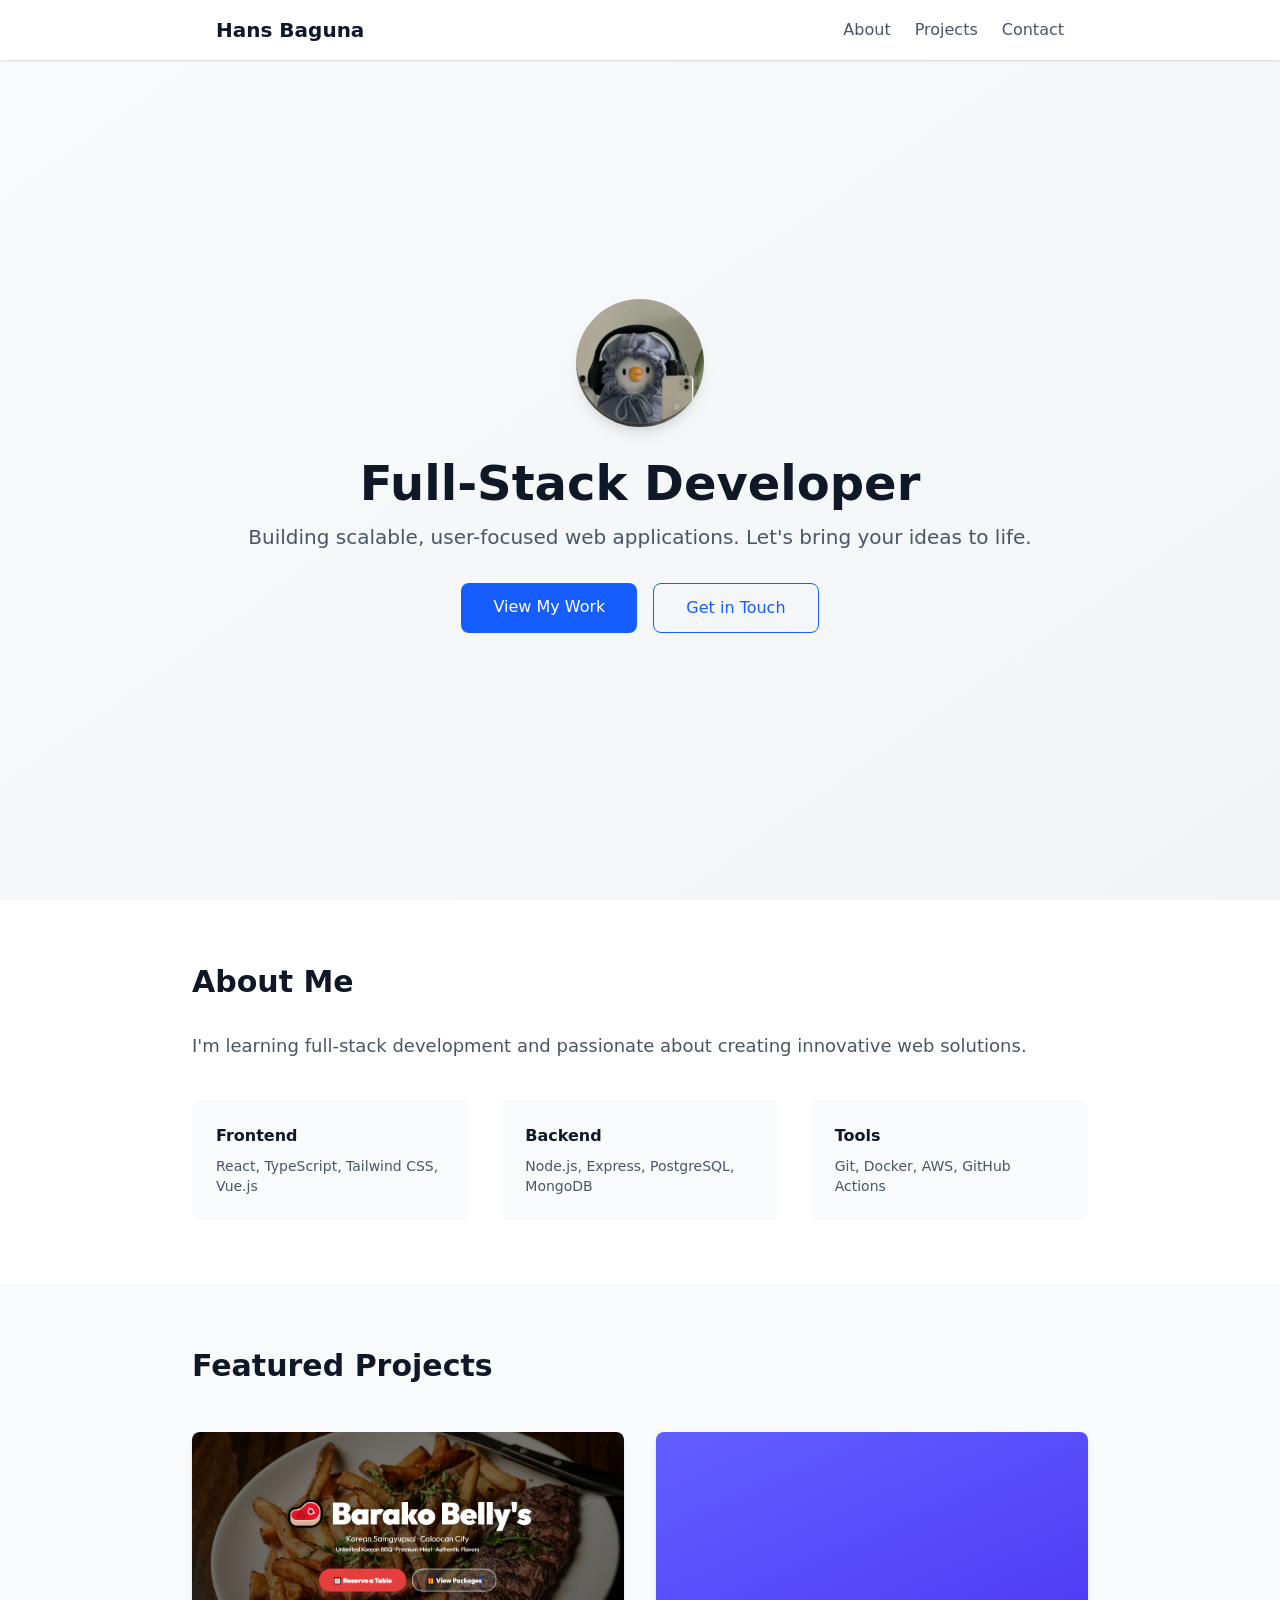
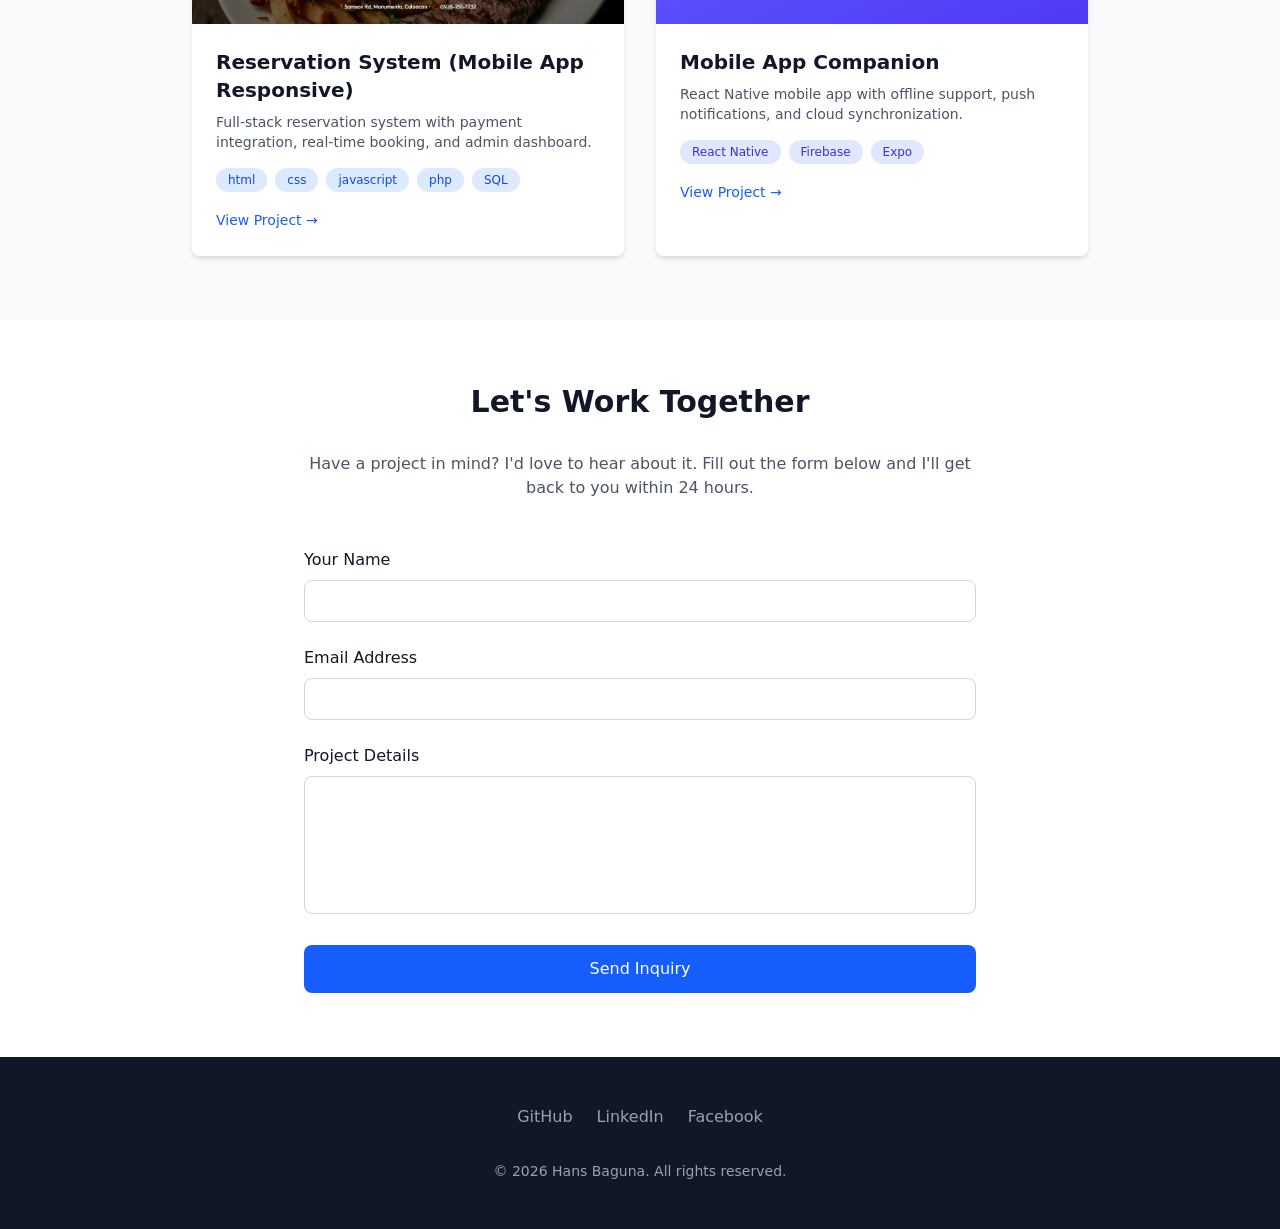
<file: index.html>
<!doctype html>
<html lang="en">
  <head>
    <meta charset="UTF-8" />
    <meta name="viewport" content="width=device-width, initial-scale=1.0" />
    <meta name="description" content="Full-Stack Developer - Building scalable web applications" />
    <link href="./output.css" rel="stylesheet" />
    <title>Full-Stack Developer Portfolio</title>
    <style>
      html {
        scroll-behavior: smooth;
      }
    </style>
  </head>
  <body class="bg-white text-gray-900">
    <!-- Navigation -->
    <nav class="fixed top-0 w-full bg-white shadow-sm z-50">
      <div class="max-w-4xl mx-auto px-6 py-4 flex justify-between items-center">
        <h1 class="text-xl font-bold text-gray-900">Hans Baguna</h1>
        <div class="flex gap-6">
          <a href="#about" class="text-gray-600 hover:text-gray-900 transition">About</a>
          <a href="#projects" class="text-gray-600 hover:text-gray-900 transition">Projects</a>
          <a href="#contact" class="text-gray-600 hover:text-gray-900 transition">Contact</a>
        </div>
      </div>
    </nav>

    <!-- Hero Section -->
    <section class="pt-24 pb-16 px-6 bg-gradient-to-br from-gray-50 to-gray-100 min-h-screen flex flex-col justify-center">
      <div class="max-w-4xl mx-auto w-full">
        <img src="profile-picture.jpg" alt="Hans Baguna" class="rounded-full size-32 mx-auto object-cover mb-8 shadow-lg">
        <h2 class="text-5xl font-bold text-center text-gray-900 mb-4">Full-Stack Developer</h2>
        <p class="text-xl text-center text-gray-600 mb-8">Building scalable, user-focused web applications. Let's bring your ideas to life.</p>
        <div class="flex gap-4 justify-center">
          <a href="#projects" class="bg-blue-600 text-white px-8 py-3 rounded-lg hover:bg-blue-700 transition font-medium">View My Work</a>
          <a href="#contact" class="border border-blue-600 text-blue-600 px-8 py-3 rounded-lg hover:bg-blue-50 transition font-medium">Get in Touch</a>
        </div>
      </div>
    </section>

    <!-- About Section -->
    <section id="about" class="py-16 px-6 bg-white">
      <div class="max-w-4xl mx-auto">
        <h3 class="text-3xl font-bold text-gray-900 mb-8">About Me</h3>
        <p class="text-gray-600 text-lg mb-6">I'm learning full-stack development and passionate about creating innovative web solutions.</p>
        <div class="grid grid-cols-1 md:grid-cols-3 gap-8 mt-10">
          <div class="bg-gray-50 p-6 rounded-lg">
            <h4 class="font-bold text-gray-900 mb-2">Frontend</h4>
            <p class="text-sm text-gray-600">React, TypeScript, Tailwind CSS, Vue.js</p>
          </div>
          <div class="bg-gray-50 p-6 rounded-lg">
            <h4 class="font-bold text-gray-900 mb-2">Backend</h4>
            <p class="text-sm text-gray-600">Node.js, Express, PostgreSQL, MongoDB</p>
          </div>
          <div class="bg-gray-50 p-6 rounded-lg">
            <h4 class="font-bold text-gray-900 mb-2">Tools</h4>
            <p class="text-sm text-gray-600">Git, Docker, AWS, GitHub Actions</p>
          </div>
        </div>
      </div>
    </section>

    <!-- Projects Section -->
    <section id="projects" class="py-16 px-6 bg-gray-50">
      <div class="max-w-4xl mx-auto">
        <h3 class="text-3xl font-bold text-gray-900 mb-12">Featured Projects</h3>
        <div class="grid grid-cols-1 md:grid-cols-2 gap-8">
          
          <!-- Project 0 -->
          <div class="bg-white rounded-lg shadow-md overflow-hidden hover:shadow-lg transition">
            <div class="h-48 bg-gradient-to-br from-blue-500 to-blue-600">
              <img src="reservation-example.png" alt="Reservation System" class="w-full object-cover h-48">
            </div>
            <div class="p-6">
              <h4 class="text-xl font-bold text-gray-900 mb-2">Reservation System (Mobile App Responsive)</h4>
              <p class="text-gray-600 text-sm mb-4">Full-stack reservation system with payment integration, real-time booking, and admin dashboard.</p>
              <div class="flex flex-wrap gap-2 mb-4">
                <span class="bg-blue-100 text-blue-700 text-xs px-3 py-1 rounded-full">html</span>
                <span class="bg-blue-100 text-blue-700 text-xs px-3 py-1 rounded-full">css</span>
                <span class="bg-blue-100 text-blue-700 text-xs px-3 py-1 rounded-full">javascript</span>
                <span class="bg-blue-100 text-blue-700 text-xs px-3 py-1 rounded-full">php</span>
                <span class="bg-blue-100 text-blue-700 text-xs px-3 py-1 rounded-full">SQL</span>
              </div>
              <a href="https://barakosamgyupsal.kesug.com/" class="text-blue-600 hover:text-blue-700 font-medium text-sm">View Project →</a>
            </div>
          </div>

          <!-- Project 1 -->
          <!-- <div class="bg-white rounded-lg shadow-md overflow-hidden hover:shadow-lg transition">
            <div class="h-48 bg-gradient-to-br from-blue-500 to-blue-600"></div>
            <div class="p-6">
              <h4 class="text-xl font-bold text-gray-900 mb-2">E-Commerce Platform</h4>
              <p class="text-gray-600 text-sm mb-4">Full-stack marketplace with payment integration, real-time inventory, and admin dashboard.</p>
              <div class="flex flex-wrap gap-2 mb-4">
                <span class="bg-blue-100 text-blue-700 text-xs px-3 py-1 rounded-full">React</span>
                <span class="bg-blue-100 text-blue-700 text-xs px-3 py-1 rounded-full">Node.js</span>
                <span class="bg-blue-100 text-blue-700 text-xs px-3 py-1 rounded-full">PostgreSQL</span>
              </div>
              <a href="#" class="text-blue-600 hover:text-blue-700 font-medium text-sm">View Project →</a>
            </div>
          </div> -->

          <!-- Project 2 -->
          <!-- <div class="bg-white rounded-lg shadow-md overflow-hidden hover:shadow-lg transition">
            <div class="h-48 bg-gradient-to-br from-green-500 to-green-600"></div>
            <div class="p-6">
              <h4 class="text-xl font-bold text-gray-900 mb-2">Task Management App</h4>
              <p class="text-gray-600 text-sm mb-4">Collaborative task management tool with real-time updates and team collaboration features.</p>
              <div class="flex flex-wrap gap-2 mb-4">
                <span class="bg-green-100 text-green-700 text-xs px-3 py-1 rounded-full">Vue.js</span>
                <span class="bg-green-100 text-green-700 text-xs px-3 py-1 rounded-full">Firebase</span>
                <span class="bg-green-100 text-green-700 text-xs px-3 py-1 rounded-full">Tailwind</span>
              </div>
              <a href="#" class="text-blue-600 hover:text-blue-700 font-medium text-sm">View Project →</a>
            </div>
          </div> -->

          <!-- Project 3 -->
          <!-- <div class="bg-white rounded-lg shadow-md overflow-hidden hover:shadow-lg transition">
            <div class="h-48 bg-gradient-to-br from-purple-500 to-purple-600"></div>
            <div class="p-6">
              <h4 class="text-xl font-bold text-gray-900 mb-2">Analytics Dashboard</h4>
              <p class="text-gray-600 text-sm mb-4">Data visualization platform with real-time metrics, custom reports, and data export capabilities.</p>
              <div class="flex flex-wrap gap-2 mb-4">
                <span class="bg-purple-100 text-purple-700 text-xs px-3 py-1 rounded-full">React</span>
                <span class="bg-purple-100 text-purple-700 text-xs px-3 py-1 rounded-full">D3.js</span>
                <span class="bg-purple-100 text-purple-700 text-xs px-3 py-1 rounded-full">MongoDB</span>
              </div>
              <a href="#" class="text-blue-600 hover:text-blue-700 font-medium text-sm">View Project →</a>
            </div>
          </div> -->

          <!-- Project 4 -->
          <!-- <div class="bg-white rounded-lg shadow-md overflow-hidden hover:shadow-lg transition">
            <div class="h-48 bg-gradient-to-br from-orange-500 to-orange-600"></div>
            <div class="p-6">
              <h4 class="text-xl font-bold text-gray-900 mb-2">Social Media API</h4>
              <p class="text-gray-600 text-sm mb-4">RESTful API for social networking with user authentication, feed management, and real-time notifications.</p>
              <div class="flex flex-wrap gap-2 mb-4">
                <span class="bg-orange-100 text-orange-700 text-xs px-3 py-1 rounded-full">Node.js</span>
                <span class="bg-orange-100 text-orange-700 text-xs px-3 py-1 rounded-full">Express</span>
                <span class="bg-orange-100 text-orange-700 text-xs px-3 py-1 rounded-full">Redis</span>
              </div>
              <a href="#" class="text-blue-600 hover:text-blue-700 font-medium text-sm">View Project →</a>
            </div>
          </div> -->

          <!-- Project 5 -->
          <!-- <div class="bg-white rounded-lg shadow-md overflow-hidden hover:shadow-lg transition">
            <div class="h-48 bg-gradient-to-br from-pink-500 to-pink-600"></div>
            <div class="p-6">
              <h4 class="text-xl font-bold text-gray-900 mb-2">Blog Platform</h4>
              <p class="text-gray-600 text-sm mb-4">Content management system with rich text editor, SEO optimization, and multi-author support.</p>
              <div class="flex flex-wrap gap-2 mb-4">
                <span class="bg-pink-100 text-pink-700 text-xs px-3 py-1 rounded-full">Next.js</span>
                <span class="bg-pink-100 text-pink-700 text-xs px-3 py-1 rounded-full">Prisma</span>
                <span class="bg-pink-100 text-pink-700 text-xs px-3 py-1 rounded-full">PostgreSQL</span>
              </div>
              <a href="#" class="text-blue-600 hover:text-blue-700 font-medium text-sm">View Project →</a>
            </div>
          </div> -->

          <!-- Project 6 -->
          <div class="bg-white rounded-lg shadow-md overflow-hidden hover:shadow-lg transition">
            <div class="h-48 bg-gradient-to-br from-indigo-500 to-indigo-600"></div>
            <div class="p-6">
              <h4 class="text-xl font-bold text-gray-900 mb-2">Mobile App Companion</h4>
              <p class="text-gray-600 text-sm mb-4">React Native mobile app with offline support, push notifications, and cloud synchronization.</p>
              <div class="flex flex-wrap gap-2 mb-4">
                <span class="bg-indigo-100 text-indigo-700 text-xs px-3 py-1 rounded-full">React Native</span>
                <span class="bg-indigo-100 text-indigo-700 text-xs px-3 py-1 rounded-full">Firebase</span>
                <span class="bg-indigo-100 text-indigo-700 text-xs px-3 py-1 rounded-full">Expo</span>
              </div>
              <a href="#" class="text-blue-600 hover:text-blue-700 font-medium text-sm">View Project →</a>
            </div>
          </div>
        </div>
      </div>
    </section> 

    <!-- Contact Section -->
    <section id="contact" class="py-16 px-6 bg-white">
      <div class="max-w-2xl mx-auto">
        <h3 class="text-3xl font-bold text-gray-900 mb-8 text-center">Let's Work Together</h3>
        <p class="text-gray-600 text-center mb-12">Have a project in mind? I'd love to hear about it. Fill out the form below and I'll get back to you within 24 hours.</p>
        
        <form action="https://formspree.io/f/xlgaajkj" method="POST" class="space-y-6">
          <div>
            <label for="name" class="block text-gray-900 font-medium mb-2">Your Name</label>
            <input type="text" id="name" name="name" required class="w-full px-4 py-2 border border-gray-300 rounded-lg focus:outline-none focus:border-blue-600 transition">
          </div>
          
          <div>
            <label for="email" class="block text-gray-900 font-medium mb-2">Email Address</label>
            <input type="email" id="email" name="email" required class="w-full px-4 py-2 border border-gray-300 rounded-lg focus:outline-none focus:border-blue-600 transition">
          </div>
          
          <div>
            <label for="message" class="block text-gray-900 font-medium mb-2">Project Details</label>
            <textarea id="message" name="message" rows="5" required class="w-full px-4 py-2 border border-gray-300 rounded-lg focus:outline-none focus:border-blue-600 transition resize-none"></textarea>
          </div>
          
          <button type="submit" class="w-full bg-blue-600 text-white py-3 rounded-lg hover:bg-blue-700 transition font-medium">Send Inquiry</button>
        </form>
      </div>
    </section>

    <!-- Footer -->
    <footer class="bg-gray-900 text-gray-400 py-12 px-6">
      <div class="max-w-4xl mx-auto">
        <div class="flex justify-center gap-6 mb-8">
          <a href="https://github.com/HansDoCode" target="_blank" rel="noopener" class="hover:text-white transition">GitHub</a>
          <a href="https://www.linkedin.com/in/hans-baguna-715675405/" target="_blank" rel="noopener" class="hover:text-white transition">LinkedIn</a>
          <a href="https://www.facebook.com/Hans.Dev.io" target="_blank" rel="noopener" class="hover:text-white transition">Facebook</a>
        </div>
        <p class="text-center text-sm">&copy; 2026 Hans Baguna. All rights reserved.</p>
      </div>
    </footer>
  </body>
</html>
</file>
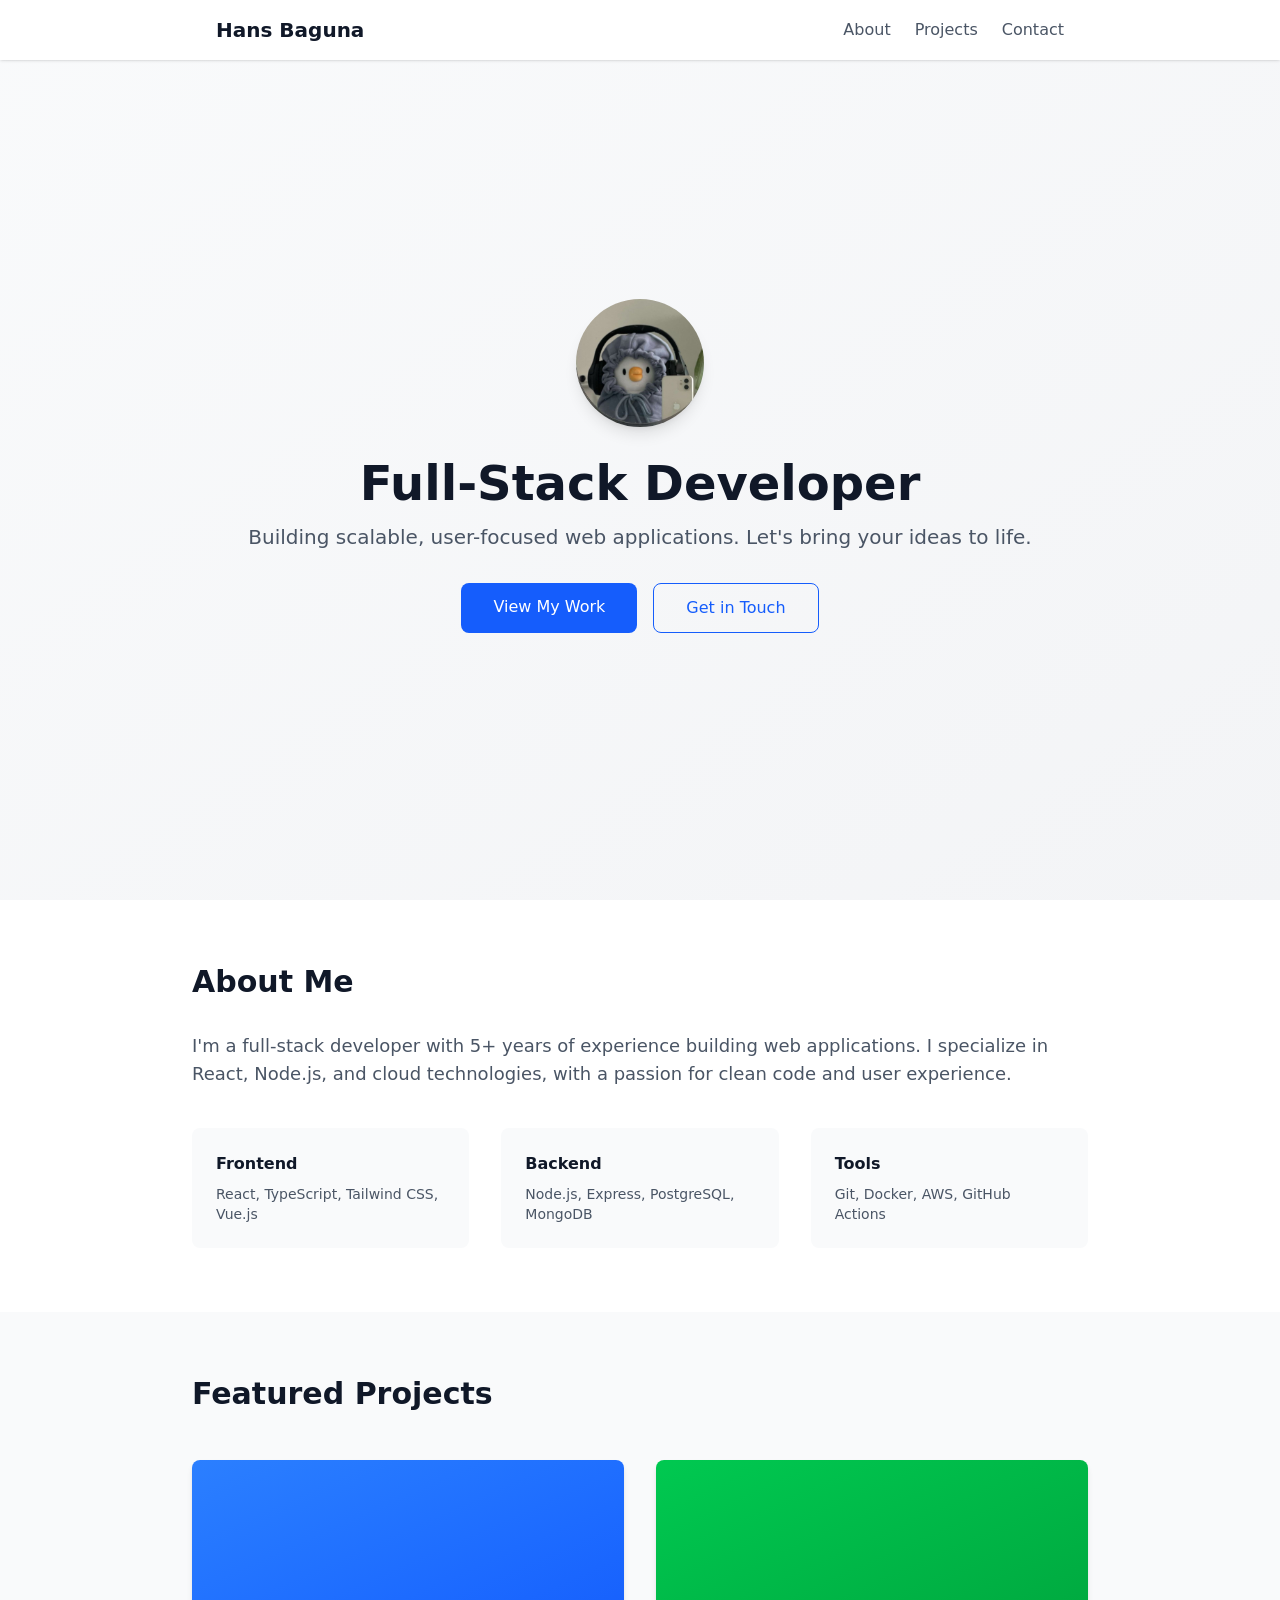
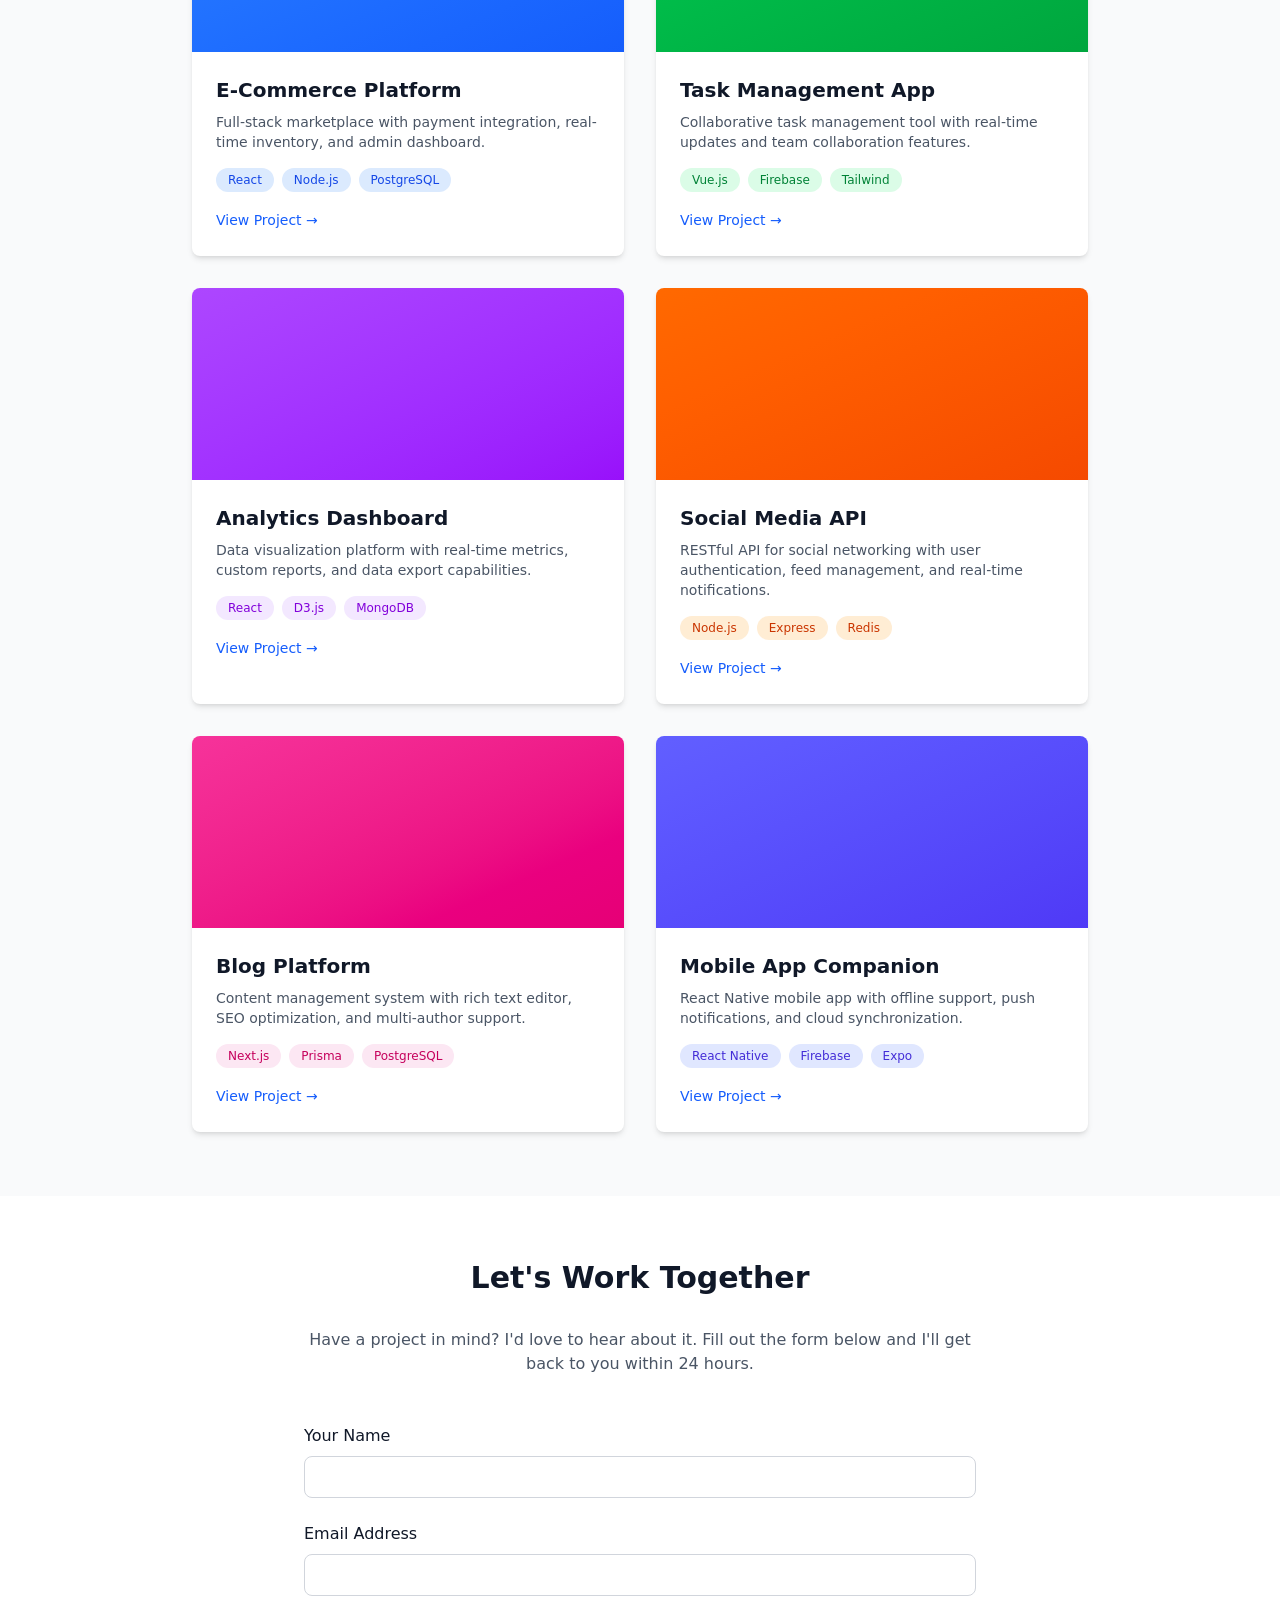
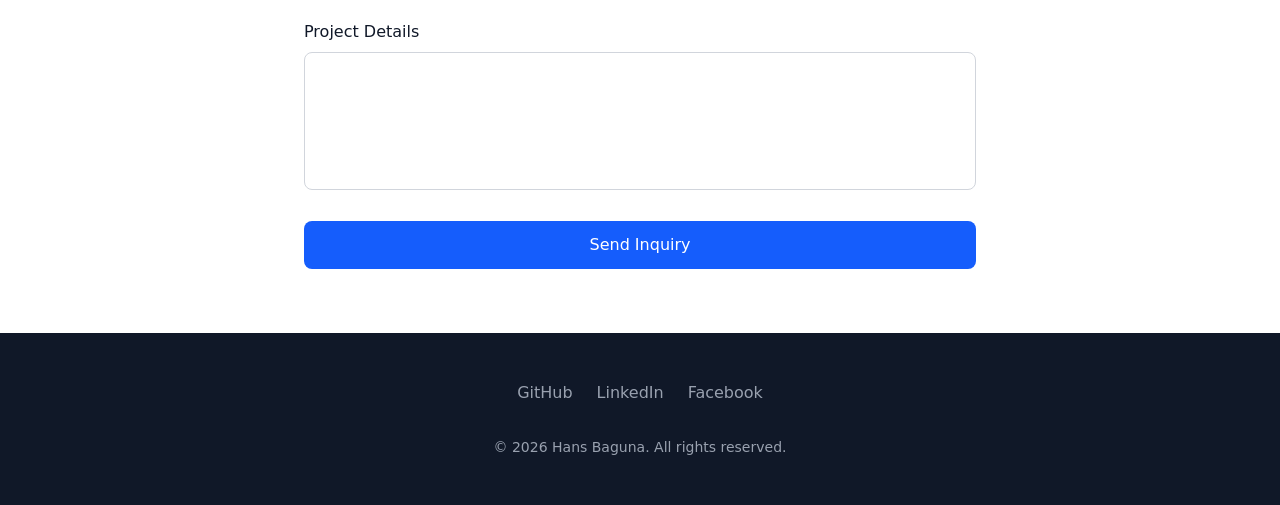
<file: src/index.html>
<!doctype html>
<html lang="en">
  <head>
    <meta charset="UTF-8" />
    <meta name="viewport" content="width=device-width, initial-scale=1.0" />
    <meta name="description" content="Full-Stack Developer - Building scalable web applications" />
    <link href="./output.css" rel="stylesheet" />
    <title>Full-Stack Developer Portfolio</title>
    <style>
      html {
        scroll-behavior: smooth;
      }
    </style>
  </head>
  <body class="bg-white text-gray-900">
    <!-- Navigation -->
    <nav class="fixed top-0 w-full bg-white shadow-sm z-50">
      <div class="max-w-4xl mx-auto px-6 py-4 flex justify-between items-center">
        <h1 class="text-xl font-bold text-gray-900">Hans Baguna</h1>
        <div class="flex gap-6">
          <a href="#about" class="text-gray-600 hover:text-gray-900 transition">About</a>
          <a href="#projects" class="text-gray-600 hover:text-gray-900 transition">Projects</a>
          <a href="#contact" class="text-gray-600 hover:text-gray-900 transition">Contact</a>
        </div>
      </div>
    </nav>

    <!-- Hero Section -->
    <section class="pt-24 pb-16 px-6 bg-gradient-to-br from-gray-50 to-gray-100 min-h-screen flex flex-col justify-center">
      <div class="max-w-4xl mx-auto w-full">
        <img src="profile-picture.jpg" alt="Hans Baguna" class="rounded-full size-32 mx-auto object-cover mb-8 shadow-lg">
        <h2 class="text-5xl font-bold text-center text-gray-900 mb-4">Full-Stack Developer</h2>
        <p class="text-xl text-center text-gray-600 mb-8">Building scalable, user-focused web applications. Let's bring your ideas to life.</p>
        <div class="flex gap-4 justify-center">
          <a href="#projects" class="bg-blue-600 text-white px-8 py-3 rounded-lg hover:bg-blue-700 transition font-medium">View My Work</a>
          <a href="#contact" class="border border-blue-600 text-blue-600 px-8 py-3 rounded-lg hover:bg-blue-50 transition font-medium">Get in Touch</a>
        </div>
      </div>
    </section>

    <!-- About Section -->
    <section id="about" class="py-16 px-6 bg-white">
      <div class="max-w-4xl mx-auto">
        <h3 class="text-3xl font-bold text-gray-900 mb-8">About Me</h3>
        <p class="text-gray-600 text-lg mb-6">I'm a full-stack developer with 5+ years of experience building web applications. I specialize in React, Node.js, and cloud technologies, with a passion for clean code and user experience.</p>
        <div class="grid grid-cols-1 md:grid-cols-3 gap-8 mt-10">
          <div class="bg-gray-50 p-6 rounded-lg">
            <h4 class="font-bold text-gray-900 mb-2">Frontend</h4>
            <p class="text-sm text-gray-600">React, TypeScript, Tailwind CSS, Vue.js</p>
          </div>
          <div class="bg-gray-50 p-6 rounded-lg">
            <h4 class="font-bold text-gray-900 mb-2">Backend</h4>
            <p class="text-sm text-gray-600">Node.js, Express, PostgreSQL, MongoDB</p>
          </div>
          <div class="bg-gray-50 p-6 rounded-lg">
            <h4 class="font-bold text-gray-900 mb-2">Tools</h4>
            <p class="text-sm text-gray-600">Git, Docker, AWS, GitHub Actions</p>
          </div>
        </div>
      </div>
    </section>

    <!-- Projects Section -->
    <section id="projects" class="py-16 px-6 bg-gray-50">
      <div class="max-w-4xl mx-auto">
        <h3 class="text-3xl font-bold text-gray-900 mb-12">Featured Projects</h3>
        <div class="grid grid-cols-1 md:grid-cols-2 gap-8">
          
          <!-- Project 1 -->
          <div class="bg-white rounded-lg shadow-md overflow-hidden hover:shadow-lg transition">
            <div class="h-48 bg-gradient-to-br from-blue-500 to-blue-600"></div>
            <div class="p-6">
              <h4 class="text-xl font-bold text-gray-900 mb-2">E-Commerce Platform</h4>
              <p class="text-gray-600 text-sm mb-4">Full-stack marketplace with payment integration, real-time inventory, and admin dashboard.</p>
              <div class="flex flex-wrap gap-2 mb-4">
                <span class="bg-blue-100 text-blue-700 text-xs px-3 py-1 rounded-full">React</span>
                <span class="bg-blue-100 text-blue-700 text-xs px-3 py-1 rounded-full">Node.js</span>
                <span class="bg-blue-100 text-blue-700 text-xs px-3 py-1 rounded-full">PostgreSQL</span>
              </div>
              <a href="#" class="text-blue-600 hover:text-blue-700 font-medium text-sm">View Project →</a>
            </div>
          </div>

          <!-- Project 2 -->
          <div class="bg-white rounded-lg shadow-md overflow-hidden hover:shadow-lg transition">
            <div class="h-48 bg-gradient-to-br from-green-500 to-green-600"></div>
            <div class="p-6">
              <h4 class="text-xl font-bold text-gray-900 mb-2">Task Management App</h4>
              <p class="text-gray-600 text-sm mb-4">Collaborative task management tool with real-time updates and team collaboration features.</p>
              <div class="flex flex-wrap gap-2 mb-4">
                <span class="bg-green-100 text-green-700 text-xs px-3 py-1 rounded-full">Vue.js</span>
                <span class="bg-green-100 text-green-700 text-xs px-3 py-1 rounded-full">Firebase</span>
                <span class="bg-green-100 text-green-700 text-xs px-3 py-1 rounded-full">Tailwind</span>
              </div>
              <a href="#" class="text-blue-600 hover:text-blue-700 font-medium text-sm">View Project →</a>
            </div>
          </div>

          <!-- Project 3 -->
          <div class="bg-white rounded-lg shadow-md overflow-hidden hover:shadow-lg transition">
            <div class="h-48 bg-gradient-to-br from-purple-500 to-purple-600"></div>
            <div class="p-6">
              <h4 class="text-xl font-bold text-gray-900 mb-2">Analytics Dashboard</h4>
              <p class="text-gray-600 text-sm mb-4">Data visualization platform with real-time metrics, custom reports, and data export capabilities.</p>
              <div class="flex flex-wrap gap-2 mb-4">
                <span class="bg-purple-100 text-purple-700 text-xs px-3 py-1 rounded-full">React</span>
                <span class="bg-purple-100 text-purple-700 text-xs px-3 py-1 rounded-full">D3.js</span>
                <span class="bg-purple-100 text-purple-700 text-xs px-3 py-1 rounded-full">MongoDB</span>
              </div>
              <a href="#" class="text-blue-600 hover:text-blue-700 font-medium text-sm">View Project →</a>
            </div>
          </div>

          <!-- Project 4 -->
          <div class="bg-white rounded-lg shadow-md overflow-hidden hover:shadow-lg transition">
            <div class="h-48 bg-gradient-to-br from-orange-500 to-orange-600"></div>
            <div class="p-6">
              <h4 class="text-xl font-bold text-gray-900 mb-2">Social Media API</h4>
              <p class="text-gray-600 text-sm mb-4">RESTful API for social networking with user authentication, feed management, and real-time notifications.</p>
              <div class="flex flex-wrap gap-2 mb-4">
                <span class="bg-orange-100 text-orange-700 text-xs px-3 py-1 rounded-full">Node.js</span>
                <span class="bg-orange-100 text-orange-700 text-xs px-3 py-1 rounded-full">Express</span>
                <span class="bg-orange-100 text-orange-700 text-xs px-3 py-1 rounded-full">Redis</span>
              </div>
              <a href="#" class="text-blue-600 hover:text-blue-700 font-medium text-sm">View Project →</a>
            </div>
          </div>

          <!-- Project 5 -->
          <div class="bg-white rounded-lg shadow-md overflow-hidden hover:shadow-lg transition">
            <div class="h-48 bg-gradient-to-br from-pink-500 to-pink-600"></div>
            <div class="p-6">
              <h4 class="text-xl font-bold text-gray-900 mb-2">Blog Platform</h4>
              <p class="text-gray-600 text-sm mb-4">Content management system with rich text editor, SEO optimization, and multi-author support.</p>
              <div class="flex flex-wrap gap-2 mb-4">
                <span class="bg-pink-100 text-pink-700 text-xs px-3 py-1 rounded-full">Next.js</span>
                <span class="bg-pink-100 text-pink-700 text-xs px-3 py-1 rounded-full">Prisma</span>
                <span class="bg-pink-100 text-pink-700 text-xs px-3 py-1 rounded-full">PostgreSQL</span>
              </div>
              <a href="#" class="text-blue-600 hover:text-blue-700 font-medium text-sm">View Project →</a>
            </div>
          </div>

          <!-- Project 6 -->
          <div class="bg-white rounded-lg shadow-md overflow-hidden hover:shadow-lg transition">
            <div class="h-48 bg-gradient-to-br from-indigo-500 to-indigo-600"></div>
            <div class="p-6">
              <h4 class="text-xl font-bold text-gray-900 mb-2">Mobile App Companion</h4>
              <p class="text-gray-600 text-sm mb-4">React Native mobile app with offline support, push notifications, and cloud synchronization.</p>
              <div class="flex flex-wrap gap-2 mb-4">
                <span class="bg-indigo-100 text-indigo-700 text-xs px-3 py-1 rounded-full">React Native</span>
                <span class="bg-indigo-100 text-indigo-700 text-xs px-3 py-1 rounded-full">Firebase</span>
                <span class="bg-indigo-100 text-indigo-700 text-xs px-3 py-1 rounded-full">Expo</span>
              </div>
              <a href="#" class="text-blue-600 hover:text-blue-700 font-medium text-sm">View Project →</a>
            </div>
          </div>
        </div>
      </div>
    </section>

    <!-- Contact Section -->
    <section id="contact" class="py-16 px-6 bg-white">
      <div class="max-w-2xl mx-auto">
        <h3 class="text-3xl font-bold text-gray-900 mb-8 text-center">Let's Work Together</h3>
        <p class="text-gray-600 text-center mb-12">Have a project in mind? I'd love to hear about it. Fill out the form below and I'll get back to you within 24 hours.</p>
        
        <form action="https://formspree.io/f/xlgaajkj" method="POST" class="space-y-6">
          <div>
            <label for="name" class="block text-gray-900 font-medium mb-2">Your Name</label>
            <input type="text" id="name" name="name" required class="w-full px-4 py-2 border border-gray-300 rounded-lg focus:outline-none focus:border-blue-600 transition">
          </div>
          
          <div>
            <label for="email" class="block text-gray-900 font-medium mb-2">Email Address</label>
            <input type="email" id="email" name="email" required class="w-full px-4 py-2 border border-gray-300 rounded-lg focus:outline-none focus:border-blue-600 transition">
          </div>
          
          <div>
            <label for="message" class="block text-gray-900 font-medium mb-2">Project Details</label>
            <textarea id="message" name="message" rows="5" required class="w-full px-4 py-2 border border-gray-300 rounded-lg focus:outline-none focus:border-blue-600 transition resize-none"></textarea>
          </div>
          
          <button type="submit" class="w-full bg-blue-600 text-white py-3 rounded-lg hover:bg-blue-700 transition font-medium">Send Inquiry</button>
        </form>
      </div>
    </section>

    <!-- Footer -->
    <footer class="bg-gray-900 text-gray-400 py-12 px-6">
      <div class="max-w-4xl mx-auto">
        <div class="flex justify-center gap-6 mb-8">
          <a href="https://github.com/HansDoCode" target="_blank" rel="noopener" class="hover:text-white transition">GitHub</a>
          <a href="https://www.linkedin.com/in/hans-baguna-715675405/" target="_blank" rel="noopener" class="hover:text-white transition">LinkedIn</a>
          <a href="https://www.facebook.com/Hans.Dev.io" target="_blank" rel="noopener" class="hover:text-white transition">Facebook</a>
        </div>
        <p class="text-center text-sm">&copy; 2026 Hans Baguna. All rights reserved.</p>
      </div>
    </footer>
  </body>
</html>
</file>
<file: output.css>
/*! tailwindcss v4.2.4 | MIT License | https://tailwindcss.com */
@layer properties;
@layer theme, base, components, utilities;
@layer theme {
  :root, :host {
    --font-sans: ui-sans-serif, system-ui, sans-serif, "Apple Color Emoji",
      "Segoe UI Emoji", "Segoe UI Symbol", "Noto Color Emoji";
    --font-mono: ui-monospace, SFMono-Regular, Menlo, Monaco, Consolas, "Liberation Mono",
      "Courier New", monospace;
    --color-red-600: oklch(57.7% 0.245 27.325);
    --color-orange-100: oklch(95.4% 0.038 75.164);
    --color-orange-500: oklch(70.5% 0.213 47.604);
    --color-orange-600: oklch(64.6% 0.222 41.116);
    --color-orange-700: oklch(55.3% 0.195 38.402);
    --color-amber-200: oklch(92.4% 0.12 95.746);
    --color-green-100: oklch(96.2% 0.044 156.743);
    --color-green-500: oklch(72.3% 0.219 149.579);
    --color-green-600: oklch(62.7% 0.194 149.214);
    --color-green-700: oklch(52.7% 0.154 150.069);
    --color-blue-50: oklch(97% 0.014 254.604);
    --color-blue-100: oklch(93.2% 0.032 255.585);
    --color-blue-200: oklch(88.2% 0.059 254.128);
    --color-blue-500: oklch(62.3% 0.214 259.815);
    --color-blue-600: oklch(54.6% 0.245 262.881);
    --color-blue-700: oklch(48.8% 0.243 264.376);
    --color-blue-800: oklch(42.4% 0.199 265.638);
    --color-indigo-100: oklch(93% 0.034 272.788);
    --color-indigo-500: oklch(58.5% 0.233 277.117);
    --color-indigo-600: oklch(51.1% 0.262 276.966);
    --color-indigo-700: oklch(45.7% 0.24 277.023);
    --color-purple-100: oklch(94.6% 0.033 307.174);
    --color-purple-500: oklch(62.7% 0.265 303.9);
    --color-purple-600: oklch(55.8% 0.288 302.321);
    --color-purple-700: oklch(49.6% 0.265 301.924);
    --color-pink-100: oklch(94.8% 0.028 342.258);
    --color-pink-500: oklch(65.6% 0.241 354.308);
    --color-pink-600: oklch(59.2% 0.249 0.584);
    --color-pink-700: oklch(52.5% 0.223 3.958);
    --color-gray-50: oklch(98.5% 0.002 247.839);
    --color-gray-100: oklch(96.7% 0.003 264.542);
    --color-gray-200: oklch(92.8% 0.006 264.531);
    --color-gray-300: oklch(87.2% 0.01 258.338);
    --color-gray-400: oklch(70.7% 0.022 261.325);
    --color-gray-500: oklch(55.1% 0.027 264.364);
    --color-gray-600: oklch(44.6% 0.03 256.802);
    --color-gray-800: oklch(27.8% 0.033 256.848);
    --color-gray-900: oklch(21% 0.034 264.665);
    --color-white: #fff;
    --spacing: 0.25rem;
    --container-2xl: 42rem;
    --container-4xl: 56rem;
    --text-xs: 0.75rem;
    --text-xs--line-height: calc(1 / 0.75);
    --text-sm: 0.875rem;
    --text-sm--line-height: calc(1.25 / 0.875);
    --text-lg: 1.125rem;
    --text-lg--line-height: calc(1.75 / 1.125);
    --text-xl: 1.25rem;
    --text-xl--line-height: calc(1.75 / 1.25);
    --text-2xl: 1.5rem;
    --text-2xl--line-height: calc(2 / 1.5);
    --text-3xl: 1.875rem;
    --text-3xl--line-height: calc(2.25 / 1.875);
    --text-5xl: 3rem;
    --text-5xl--line-height: 1;
    --font-weight-medium: 500;
    --font-weight-bold: 700;
    --radius-lg: 0.5rem;
    --radius-2xl: 1rem;
    --default-transition-duration: 150ms;
    --default-transition-timing-function: cubic-bezier(0.4, 0, 0.2, 1);
    --default-font-family: var(--font-sans);
    --default-mono-font-family: var(--font-mono);
  }
}
@layer base {
  *, ::after, ::before, ::backdrop, ::file-selector-button {
    box-sizing: border-box;
    margin: 0;
    padding: 0;
    border: 0 solid;
  }
  html, :host {
    line-height: 1.5;
    -webkit-text-size-adjust: 100%;
    tab-size: 4;
    font-family: var(--default-font-family, ui-sans-serif, system-ui, sans-serif, "Apple Color Emoji", "Segoe UI Emoji", "Segoe UI Symbol", "Noto Color Emoji");
    font-feature-settings: var(--default-font-feature-settings, normal);
    font-variation-settings: var(--default-font-variation-settings, normal);
    -webkit-tap-highlight-color: transparent;
  }
  hr {
    height: 0;
    color: inherit;
    border-top-width: 1px;
  }
  abbr:where([title]) {
    -webkit-text-decoration: underline dotted;
    text-decoration: underline dotted;
  }
  h1, h2, h3, h4, h5, h6 {
    font-size: inherit;
    font-weight: inherit;
  }
  a {
    color: inherit;
    -webkit-text-decoration: inherit;
    text-decoration: inherit;
  }
  b, strong {
    font-weight: bolder;
  }
  code, kbd, samp, pre {
    font-family: var(--default-mono-font-family, ui-monospace, SFMono-Regular, Menlo, Monaco, Consolas, "Liberation Mono", "Courier New", monospace);
    font-feature-settings: var(--default-mono-font-feature-settings, normal);
    font-variation-settings: var(--default-mono-font-variation-settings, normal);
    font-size: 1em;
  }
  small {
    font-size: 80%;
  }
  sub, sup {
    font-size: 75%;
    line-height: 0;
    position: relative;
    vertical-align: baseline;
  }
  sub {
    bottom: -0.25em;
  }
  sup {
    top: -0.5em;
  }
  table {
    text-indent: 0;
    border-color: inherit;
    border-collapse: collapse;
  }
  :-moz-focusring {
    outline: auto;
  }
  progress {
    vertical-align: baseline;
  }
  summary {
    display: list-item;
  }
  ol, ul, menu {
    list-style: none;
  }
  img, svg, video, canvas, audio, iframe, embed, object {
    display: block;
    vertical-align: middle;
  }
  img, video {
    max-width: 100%;
    height: auto;
  }
  button, input, select, optgroup, textarea, ::file-selector-button {
    font: inherit;
    font-feature-settings: inherit;
    font-variation-settings: inherit;
    letter-spacing: inherit;
    color: inherit;
    border-radius: 0;
    background-color: transparent;
    opacity: 1;
  }
  :where(select:is([multiple], [size])) optgroup {
    font-weight: bolder;
  }
  :where(select:is([multiple], [size])) optgroup option {
    padding-inline-start: 20px;
  }
  ::file-selector-button {
    margin-inline-end: 4px;
  }
  ::placeholder {
    opacity: 1;
  }
  @supports (not (-webkit-appearance: -apple-pay-button))  or (contain-intrinsic-size: 1px) {
    ::placeholder {
      color: currentcolor;
      @supports (color: color-mix(in lab, red, red)) {
        color: color-mix(in oklab, currentcolor 50%, transparent);
      }
    }
  }
  textarea {
    resize: vertical;
  }
  ::-webkit-search-decoration {
    -webkit-appearance: none;
  }
  ::-webkit-date-and-time-value {
    min-height: 1lh;
    text-align: inherit;
  }
  ::-webkit-datetime-edit {
    display: inline-flex;
  }
  ::-webkit-datetime-edit-fields-wrapper {
    padding: 0;
  }
  ::-webkit-datetime-edit, ::-webkit-datetime-edit-year-field, ::-webkit-datetime-edit-month-field, ::-webkit-datetime-edit-day-field, ::-webkit-datetime-edit-hour-field, ::-webkit-datetime-edit-minute-field, ::-webkit-datetime-edit-second-field, ::-webkit-datetime-edit-millisecond-field, ::-webkit-datetime-edit-meridiem-field {
    padding-block: 0;
  }
  ::-webkit-calendar-picker-indicator {
    line-height: 1;
  }
  :-moz-ui-invalid {
    box-shadow: none;
  }
  button, input:where([type="button"], [type="reset"], [type="submit"]), ::file-selector-button {
    appearance: button;
  }
  ::-webkit-inner-spin-button, ::-webkit-outer-spin-button {
    height: auto;
  }
  [hidden]:where(:not([hidden="until-found"])) {
    display: none !important;
  }
}
@layer utilities {
  .fixed {
    position: fixed;
  }
  .top-0 {
    top: calc(var(--spacing) * 0);
  }
  .z-50 {
    z-index: 50;
  }
  .mx-auto {
    margin-inline: auto;
  }
  .mt-4 {
    margin-top: calc(var(--spacing) * 4);
  }
  .mt-6 {
    margin-top: calc(var(--spacing) * 6);
  }
  .mt-10 {
    margin-top: calc(var(--spacing) * 10);
  }
  .mb-2 {
    margin-bottom: calc(var(--spacing) * 2);
  }
  .mb-4 {
    margin-bottom: calc(var(--spacing) * 4);
  }
  .mb-6 {
    margin-bottom: calc(var(--spacing) * 6);
  }
  .mb-8 {
    margin-bottom: calc(var(--spacing) * 8);
  }
  .mb-12 {
    margin-bottom: calc(var(--spacing) * 12);
  }
  .block {
    display: block;
  }
  .flex {
    display: flex;
  }
  .grid {
    display: grid;
  }
  .table {
    display: table;
  }
  .size-20 {
    width: calc(var(--spacing) * 20);
    height: calc(var(--spacing) * 20);
  }
  .size-32 {
    width: calc(var(--spacing) * 32);
    height: calc(var(--spacing) * 32);
  }
  .h-48 {
    height: calc(var(--spacing) * 48);
  }
  .min-h-screen {
    min-height: 100vh;
  }
  .w-80 {
    width: calc(var(--spacing) * 80);
  }
  .w-full {
    width: 100%;
  }
  .max-w-2xl {
    max-width: var(--container-2xl);
  }
  .max-w-4xl {
    max-width: var(--container-4xl);
  }
  .flex-1 {
    flex: 1;
  }
  .border-collapse {
    border-collapse: collapse;
  }
  .cursor-pointer {
    cursor: pointer;
  }
  .resize {
    resize: both;
  }
  .resize-none {
    resize: none;
  }
  .grid-cols-1 {
    grid-template-columns: repeat(1, minmax(0, 1fr));
  }
  .flex-col {
    flex-direction: column;
  }
  .flex-wrap {
    flex-wrap: wrap;
  }
  .items-center {
    align-items: center;
  }
  .justify-between {
    justify-content: space-between;
  }
  .justify-center {
    justify-content: center;
  }
  .gap-2 {
    gap: calc(var(--spacing) * 2);
  }
  .gap-3 {
    gap: calc(var(--spacing) * 3);
  }
  .gap-4 {
    gap: calc(var(--spacing) * 4);
  }
  .gap-6 {
    gap: calc(var(--spacing) * 6);
  }
  .gap-8 {
    gap: calc(var(--spacing) * 8);
  }
  .space-y-6 {
    :where(& > :not(:last-child)) {
      --tw-space-y-reverse: 0;
      margin-block-start: calc(calc(var(--spacing) * 6) * var(--tw-space-y-reverse));
      margin-block-end: calc(calc(var(--spacing) * 6) * calc(1 - var(--tw-space-y-reverse)));
    }
  }
  .overflow-hidden {
    overflow: hidden;
  }
  .rounded-2xl {
    border-radius: var(--radius-2xl);
  }
  .rounded-full {
    border-radius: calc(infinity * 1px);
  }
  .rounded-lg {
    border-radius: var(--radius-lg);
  }
  .border {
    border-style: var(--tw-border-style);
    border-width: 1px;
  }
  .border-blue-500 {
    border-color: var(--color-blue-500);
  }
  .border-blue-600 {
    border-color: var(--color-blue-600);
  }
  .border-gray-300 {
    border-color: var(--color-gray-300);
  }
  .bg-blue-100 {
    background-color: var(--color-blue-100);
  }
  .bg-blue-500 {
    background-color: var(--color-blue-500);
  }
  .bg-blue-600 {
    background-color: var(--color-blue-600);
  }
  .bg-gray-50 {
    background-color: var(--color-gray-50);
  }
  .bg-gray-400 {
    background-color: var(--color-gray-400);
  }
  .bg-gray-900 {
    background-color: var(--color-gray-900);
  }
  .bg-green-100 {
    background-color: var(--color-green-100);
  }
  .bg-indigo-100 {
    background-color: var(--color-indigo-100);
  }
  .bg-orange-100 {
    background-color: var(--color-orange-100);
  }
  .bg-pink-100 {
    background-color: var(--color-pink-100);
  }
  .bg-purple-100 {
    background-color: var(--color-purple-100);
  }
  .bg-white {
    background-color: var(--color-white);
  }
  .bg-gradient-to-br {
    --tw-gradient-position: to bottom right in oklab;
    background-image: linear-gradient(var(--tw-gradient-stops));
  }
  .from-blue-500 {
    --tw-gradient-from: var(--color-blue-500);
    --tw-gradient-stops: var(--tw-gradient-via-stops, var(--tw-gradient-position), var(--tw-gradient-from) var(--tw-gradient-from-position), var(--tw-gradient-to) var(--tw-gradient-to-position));
  }
  .from-gray-50 {
    --tw-gradient-from: var(--color-gray-50);
    --tw-gradient-stops: var(--tw-gradient-via-stops, var(--tw-gradient-position), var(--tw-gradient-from) var(--tw-gradient-from-position), var(--tw-gradient-to) var(--tw-gradient-to-position));
  }
  .from-green-500 {
    --tw-gradient-from: var(--color-green-500);
    --tw-gradient-stops: var(--tw-gradient-via-stops, var(--tw-gradient-position), var(--tw-gradient-from) var(--tw-gradient-from-position), var(--tw-gradient-to) var(--tw-gradient-to-position));
  }
  .from-indigo-500 {
    --tw-gradient-from: var(--color-indigo-500);
    --tw-gradient-stops: var(--tw-gradient-via-stops, var(--tw-gradient-position), var(--tw-gradient-from) var(--tw-gradient-from-position), var(--tw-gradient-to) var(--tw-gradient-to-position));
  }
  .from-orange-500 {
    --tw-gradient-from: var(--color-orange-500);
    --tw-gradient-stops: var(--tw-gradient-via-stops, var(--tw-gradient-position), var(--tw-gradient-from) var(--tw-gradient-from-position), var(--tw-gradient-to) var(--tw-gradient-to-position));
  }
  .from-pink-500 {
    --tw-gradient-from: var(--color-pink-500);
    --tw-gradient-stops: var(--tw-gradient-via-stops, var(--tw-gradient-position), var(--tw-gradient-from) var(--tw-gradient-from-position), var(--tw-gradient-to) var(--tw-gradient-to-position));
  }
  .from-purple-500 {
    --tw-gradient-from: var(--color-purple-500);
    --tw-gradient-stops: var(--tw-gradient-via-stops, var(--tw-gradient-position), var(--tw-gradient-from) var(--tw-gradient-from-position), var(--tw-gradient-to) var(--tw-gradient-to-position));
  }
  .to-blue-600 {
    --tw-gradient-to: var(--color-blue-600);
    --tw-gradient-stops: var(--tw-gradient-via-stops, var(--tw-gradient-position), var(--tw-gradient-from) var(--tw-gradient-from-position), var(--tw-gradient-to) var(--tw-gradient-to-position));
  }
  .to-gray-100 {
    --tw-gradient-to: var(--color-gray-100);
    --tw-gradient-stops: var(--tw-gradient-via-stops, var(--tw-gradient-position), var(--tw-gradient-from) var(--tw-gradient-from-position), var(--tw-gradient-to) var(--tw-gradient-to-position));
  }
  .to-green-600 {
    --tw-gradient-to: var(--color-green-600);
    --tw-gradient-stops: var(--tw-gradient-via-stops, var(--tw-gradient-position), var(--tw-gradient-from) var(--tw-gradient-from-position), var(--tw-gradient-to) var(--tw-gradient-to-position));
  }
  .to-indigo-600 {
    --tw-gradient-to: var(--color-indigo-600);
    --tw-gradient-stops: var(--tw-gradient-via-stops, var(--tw-gradient-position), var(--tw-gradient-from) var(--tw-gradient-from-position), var(--tw-gradient-to) var(--tw-gradient-to-position));
  }
  .to-orange-600 {
    --tw-gradient-to: var(--color-orange-600);
    --tw-gradient-stops: var(--tw-gradient-via-stops, var(--tw-gradient-position), var(--tw-gradient-from) var(--tw-gradient-from-position), var(--tw-gradient-to) var(--tw-gradient-to-position));
  }
  .to-pink-600 {
    --tw-gradient-to: var(--color-pink-600);
    --tw-gradient-stops: var(--tw-gradient-via-stops, var(--tw-gradient-position), var(--tw-gradient-from) var(--tw-gradient-from-position), var(--tw-gradient-to) var(--tw-gradient-to-position));
  }
  .to-purple-600 {
    --tw-gradient-to: var(--color-purple-600);
    --tw-gradient-stops: var(--tw-gradient-via-stops, var(--tw-gradient-position), var(--tw-gradient-from) var(--tw-gradient-from-position), var(--tw-gradient-to) var(--tw-gradient-to-position));
  }
  .object-cover {
    object-fit: cover;
  }
  .p-2 {
    padding: calc(var(--spacing) * 2);
  }
  .p-6 {
    padding: calc(var(--spacing) * 6);
  }
  .px-3 {
    padding-inline: calc(var(--spacing) * 3);
  }
  .px-4 {
    padding-inline: calc(var(--spacing) * 4);
  }
  .px-6 {
    padding-inline: calc(var(--spacing) * 6);
  }
  .px-8 {
    padding-inline: calc(var(--spacing) * 8);
  }
  .py-1 {
    padding-block: calc(var(--spacing) * 1);
  }
  .py-2 {
    padding-block: calc(var(--spacing) * 2);
  }
  .py-3 {
    padding-block: calc(var(--spacing) * 3);
  }
  .py-4 {
    padding-block: calc(var(--spacing) * 4);
  }
  .py-12 {
    padding-block: calc(var(--spacing) * 12);
  }
  .py-16 {
    padding-block: calc(var(--spacing) * 16);
  }
  .pt-24 {
    padding-top: calc(var(--spacing) * 24);
  }
  .pb-16 {
    padding-bottom: calc(var(--spacing) * 16);
  }
  .text-center {
    text-align: center;
  }
  .text-3xl {
    font-size: var(--text-3xl);
    line-height: var(--tw-leading, var(--text-3xl--line-height));
  }
  .text-5xl {
    font-size: var(--text-5xl);
    line-height: var(--tw-leading, var(--text-5xl--line-height));
  }
  .text-lg {
    font-size: var(--text-lg);
    line-height: var(--tw-leading, var(--text-lg--line-height));
  }
  .text-sm {
    font-size: var(--text-sm);
    line-height: var(--tw-leading, var(--text-sm--line-height));
  }
  .text-xl {
    font-size: var(--text-xl);
    line-height: var(--tw-leading, var(--text-xl--line-height));
  }
  .text-xs {
    font-size: var(--text-xs);
    line-height: var(--tw-leading, var(--text-xs--line-height));
  }
  .font-bold {
    --tw-font-weight: var(--font-weight-bold);
    font-weight: var(--font-weight-bold);
  }
  .font-medium {
    --tw-font-weight: var(--font-weight-medium);
    font-weight: var(--font-weight-medium);
  }
  .text-blue-500 {
    color: var(--color-blue-500);
  }
  .text-blue-600 {
    color: var(--color-blue-600);
  }
  .text-blue-700 {
    color: var(--color-blue-700);
  }
  .text-gray-400 {
    color: var(--color-gray-400);
  }
  .text-gray-600 {
    color: var(--color-gray-600);
  }
  .text-gray-800 {
    color: var(--color-gray-800);
  }
  .text-gray-900 {
    color: var(--color-gray-900);
  }
  .text-green-700 {
    color: var(--color-green-700);
  }
  .text-indigo-700 {
    color: var(--color-indigo-700);
  }
  .text-orange-700 {
    color: var(--color-orange-700);
  }
  .text-pink-700 {
    color: var(--color-pink-700);
  }
  .text-purple-700 {
    color: var(--color-purple-700);
  }
  .text-white {
    color: var(--color-white);
  }
  .underline {
    text-decoration-line: underline;
  }
  .shadow-lg {
    --tw-shadow: 0 10px 15px -3px var(--tw-shadow-color, rgb(0 0 0 / 0.1)), 0 4px 6px -4px var(--tw-shadow-color, rgb(0 0 0 / 0.1));
    box-shadow: var(--tw-inset-shadow), var(--tw-inset-ring-shadow), var(--tw-ring-offset-shadow), var(--tw-ring-shadow), var(--tw-shadow);
  }
  .shadow-md {
    --tw-shadow: 0 4px 6px -1px var(--tw-shadow-color, rgb(0 0 0 / 0.1)), 0 2px 4px -2px var(--tw-shadow-color, rgb(0 0 0 / 0.1));
    box-shadow: var(--tw-inset-shadow), var(--tw-inset-ring-shadow), var(--tw-ring-offset-shadow), var(--tw-ring-shadow), var(--tw-shadow);
  }
  .shadow-sm {
    --tw-shadow: 0 1px 3px 0 var(--tw-shadow-color, rgb(0 0 0 / 0.1)), 0 1px 2px -1px var(--tw-shadow-color, rgb(0 0 0 / 0.1));
    box-shadow: var(--tw-inset-shadow), var(--tw-inset-ring-shadow), var(--tw-ring-offset-shadow), var(--tw-ring-shadow), var(--tw-shadow);
  }
  .outline {
    outline-style: var(--tw-outline-style);
    outline-width: 1px;
  }
  .transition {
    transition-property: color, background-color, border-color, outline-color, text-decoration-color, fill, stroke, --tw-gradient-from, --tw-gradient-via, --tw-gradient-to, opacity, box-shadow, transform, translate, scale, rotate, filter, -webkit-backdrop-filter, backdrop-filter, display, content-visibility, overlay, pointer-events;
    transition-timing-function: var(--tw-ease, var(--default-transition-timing-function));
    transition-duration: var(--tw-duration, var(--default-transition-duration));
  }
  .hover\:bg-blue-50 {
    &:hover {
      @media (hover: hover) {
        background-color: var(--color-blue-50);
      }
    }
  }
  .hover\:bg-blue-600 {
    &:hover {
      @media (hover: hover) {
        background-color: var(--color-blue-600);
      }
    }
  }
  .hover\:bg-blue-700 {
    &:hover {
      @media (hover: hover) {
        background-color: var(--color-blue-700);
      }
    }
  }
  .hover\:text-blue-700 {
    &:hover {
      @media (hover: hover) {
        color: var(--color-blue-700);
      }
    }
  }
  .hover\:text-gray-900 {
    &:hover {
      @media (hover: hover) {
        color: var(--color-gray-900);
      }
    }
  }
  .hover\:text-white {
    &:hover {
      @media (hover: hover) {
        color: var(--color-white);
      }
    }
  }
  .hover\:shadow-lg {
    &:hover {
      @media (hover: hover) {
        --tw-shadow: 0 10px 15px -3px var(--tw-shadow-color, rgb(0 0 0 / 0.1)), 0 4px 6px -4px var(--tw-shadow-color, rgb(0 0 0 / 0.1));
        box-shadow: var(--tw-inset-shadow), var(--tw-inset-ring-shadow), var(--tw-ring-offset-shadow), var(--tw-ring-shadow), var(--tw-shadow);
      }
    }
  }
  .focus\:border-blue-600 {
    &:focus {
      border-color: var(--color-blue-600);
    }
  }
  .focus\:outline-none {
    &:focus {
      --tw-outline-style: none;
      outline-style: none;
    }
  }
  .md\:grid-cols-2 {
    @media (width >= 48rem) {
      grid-template-columns: repeat(2, minmax(0, 1fr));
    }
  }
  .md\:grid-cols-3 {
    @media (width >= 48rem) {
      grid-template-columns: repeat(3, minmax(0, 1fr));
    }
  }
}
@property --tw-space-y-reverse {
  syntax: "*";
  inherits: false;
  initial-value: 0;
}
@property --tw-border-style {
  syntax: "*";
  inherits: false;
  initial-value: solid;
}
@property --tw-gradient-position {
  syntax: "*";
  inherits: false;
}
@property --tw-gradient-from {
  syntax: "<color>";
  inherits: false;
  initial-value: #0000;
}
@property --tw-gradient-via {
  syntax: "<color>";
  inherits: false;
  initial-value: #0000;
}
@property --tw-gradient-to {
  syntax: "<color>";
  inherits: false;
  initial-value: #0000;
}
@property --tw-gradient-stops {
  syntax: "*";
  inherits: false;
}
@property --tw-gradient-via-stops {
  syntax: "*";
  inherits: false;
}
@property --tw-gradient-from-position {
  syntax: "<length-percentage>";
  inherits: false;
  initial-value: 0%;
}
@property --tw-gradient-via-position {
  syntax: "<length-percentage>";
  inherits: false;
  initial-value: 50%;
}
@property --tw-gradient-to-position {
  syntax: "<length-percentage>";
  inherits: false;
  initial-value: 100%;
}
@property --tw-font-weight {
  syntax: "*";
  inherits: false;
}
@property --tw-shadow {
  syntax: "*";
  inherits: false;
  initial-value: 0 0 #0000;
}
@property --tw-shadow-color {
  syntax: "*";
  inherits: false;
}
@property --tw-shadow-alpha {
  syntax: "<percentage>";
  inherits: false;
  initial-value: 100%;
}
@property --tw-inset-shadow {
  syntax: "*";
  inherits: false;
  initial-value: 0 0 #0000;
}
@property --tw-inset-shadow-color {
  syntax: "*";
  inherits: false;
}
@property --tw-inset-shadow-alpha {
  syntax: "<percentage>";
  inherits: false;
  initial-value: 100%;
}
@property --tw-ring-color {
  syntax: "*";
  inherits: false;
}
@property --tw-ring-shadow {
  syntax: "*";
  inherits: false;
  initial-value: 0 0 #0000;
}
@property --tw-inset-ring-color {
  syntax: "*";
  inherits: false;
}
@property --tw-inset-ring-shadow {
  syntax: "*";
  inherits: false;
  initial-value: 0 0 #0000;
}
@property --tw-ring-inset {
  syntax: "*";
  inherits: false;
}
@property --tw-ring-offset-width {
  syntax: "<length>";
  inherits: false;
  initial-value: 0px;
}
@property --tw-ring-offset-color {
  syntax: "*";
  inherits: false;
  initial-value: #fff;
}
@property --tw-ring-offset-shadow {
  syntax: "*";
  inherits: false;
  initial-value: 0 0 #0000;
}
@property --tw-outline-style {
  syntax: "*";
  inherits: false;
  initial-value: solid;
}
@layer properties {
  @supports ((-webkit-hyphens: none) and (not (margin-trim: inline))) or ((-moz-orient: inline) and (not (color:rgb(from red r g b)))) {
    *, ::before, ::after, ::backdrop {
      --tw-space-y-reverse: 0;
      --tw-border-style: solid;
      --tw-gradient-position: initial;
      --tw-gradient-from: #0000;
      --tw-gradient-via: #0000;
      --tw-gradient-to: #0000;
      --tw-gradient-stops: initial;
      --tw-gradient-via-stops: initial;
      --tw-gradient-from-position: 0%;
      --tw-gradient-via-position: 50%;
      --tw-gradient-to-position: 100%;
      --tw-font-weight: initial;
      --tw-shadow: 0 0 #0000;
      --tw-shadow-color: initial;
      --tw-shadow-alpha: 100%;
      --tw-inset-shadow: 0 0 #0000;
      --tw-inset-shadow-color: initial;
      --tw-inset-shadow-alpha: 100%;
      --tw-ring-color: initial;
      --tw-ring-shadow: 0 0 #0000;
      --tw-inset-ring-color: initial;
      --tw-inset-ring-shadow: 0 0 #0000;
      --tw-ring-inset: initial;
      --tw-ring-offset-width: 0px;
      --tw-ring-offset-color: #fff;
      --tw-ring-offset-shadow: 0 0 #0000;
      --tw-outline-style: solid;
    }
  }
}
</file>
<file: src/output.css>
/*! tailwindcss v4.2.4 | MIT License | https://tailwindcss.com */
@layer properties;
@layer theme, base, components, utilities;
@layer theme {
  :root, :host {
    --font-sans: ui-sans-serif, system-ui, sans-serif, "Apple Color Emoji",
      "Segoe UI Emoji", "Segoe UI Symbol", "Noto Color Emoji";
    --font-mono: ui-monospace, SFMono-Regular, Menlo, Monaco, Consolas, "Liberation Mono",
      "Courier New", monospace;
    --color-red-600: oklch(57.7% 0.245 27.325);
    --color-orange-100: oklch(95.4% 0.038 75.164);
    --color-orange-500: oklch(70.5% 0.213 47.604);
    --color-orange-600: oklch(64.6% 0.222 41.116);
    --color-orange-700: oklch(55.3% 0.195 38.402);
    --color-amber-200: oklch(92.4% 0.12 95.746);
    --color-green-100: oklch(96.2% 0.044 156.743);
    --color-green-500: oklch(72.3% 0.219 149.579);
    --color-green-600: oklch(62.7% 0.194 149.214);
    --color-green-700: oklch(52.7% 0.154 150.069);
    --color-blue-50: oklch(97% 0.014 254.604);
    --color-blue-100: oklch(93.2% 0.032 255.585);
    --color-blue-200: oklch(88.2% 0.059 254.128);
    --color-blue-500: oklch(62.3% 0.214 259.815);
    --color-blue-600: oklch(54.6% 0.245 262.881);
    --color-blue-700: oklch(48.8% 0.243 264.376);
    --color-blue-800: oklch(42.4% 0.199 265.638);
    --color-indigo-100: oklch(93% 0.034 272.788);
    --color-indigo-500: oklch(58.5% 0.233 277.117);
    --color-indigo-600: oklch(51.1% 0.262 276.966);
    --color-indigo-700: oklch(45.7% 0.24 277.023);
    --color-purple-100: oklch(94.6% 0.033 307.174);
    --color-purple-500: oklch(62.7% 0.265 303.9);
    --color-purple-600: oklch(55.8% 0.288 302.321);
    --color-purple-700: oklch(49.6% 0.265 301.924);
    --color-pink-100: oklch(94.8% 0.028 342.258);
    --color-pink-500: oklch(65.6% 0.241 354.308);
    --color-pink-600: oklch(59.2% 0.249 0.584);
    --color-pink-700: oklch(52.5% 0.223 3.958);
    --color-gray-50: oklch(98.5% 0.002 247.839);
    --color-gray-100: oklch(96.7% 0.003 264.542);
    --color-gray-200: oklch(92.8% 0.006 264.531);
    --color-gray-300: oklch(87.2% 0.01 258.338);
    --color-gray-400: oklch(70.7% 0.022 261.325);
    --color-gray-500: oklch(55.1% 0.027 264.364);
    --color-gray-600: oklch(44.6% 0.03 256.802);
    --color-gray-800: oklch(27.8% 0.033 256.848);
    --color-gray-900: oklch(21% 0.034 264.665);
    --color-white: #fff;
    --spacing: 0.25rem;
    --container-2xl: 42rem;
    --container-4xl: 56rem;
    --text-xs: 0.75rem;
    --text-xs--line-height: calc(1 / 0.75);
    --text-sm: 0.875rem;
    --text-sm--line-height: calc(1.25 / 0.875);
    --text-lg: 1.125rem;
    --text-lg--line-height: calc(1.75 / 1.125);
    --text-xl: 1.25rem;
    --text-xl--line-height: calc(1.75 / 1.25);
    --text-2xl: 1.5rem;
    --text-2xl--line-height: calc(2 / 1.5);
    --text-3xl: 1.875rem;
    --text-3xl--line-height: calc(2.25 / 1.875);
    --text-5xl: 3rem;
    --text-5xl--line-height: 1;
    --font-weight-medium: 500;
    --font-weight-bold: 700;
    --radius-lg: 0.5rem;
    --radius-2xl: 1rem;
    --default-transition-duration: 150ms;
    --default-transition-timing-function: cubic-bezier(0.4, 0, 0.2, 1);
    --default-font-family: var(--font-sans);
    --default-mono-font-family: var(--font-mono);
  }
}
@layer base {
  *, ::after, ::before, ::backdrop, ::file-selector-button {
    box-sizing: border-box;
    margin: 0;
    padding: 0;
    border: 0 solid;
  }
  html, :host {
    line-height: 1.5;
    -webkit-text-size-adjust: 100%;
    tab-size: 4;
    font-family: var(--default-font-family, ui-sans-serif, system-ui, sans-serif, "Apple Color Emoji", "Segoe UI Emoji", "Segoe UI Symbol", "Noto Color Emoji");
    font-feature-settings: var(--default-font-feature-settings, normal);
    font-variation-settings: var(--default-font-variation-settings, normal);
    -webkit-tap-highlight-color: transparent;
  }
  hr {
    height: 0;
    color: inherit;
    border-top-width: 1px;
  }
  abbr:where([title]) {
    -webkit-text-decoration: underline dotted;
    text-decoration: underline dotted;
  }
  h1, h2, h3, h4, h5, h6 {
    font-size: inherit;
    font-weight: inherit;
  }
  a {
    color: inherit;
    -webkit-text-decoration: inherit;
    text-decoration: inherit;
  }
  b, strong {
    font-weight: bolder;
  }
  code, kbd, samp, pre {
    font-family: var(--default-mono-font-family, ui-monospace, SFMono-Regular, Menlo, Monaco, Consolas, "Liberation Mono", "Courier New", monospace);
    font-feature-settings: var(--default-mono-font-feature-settings, normal);
    font-variation-settings: var(--default-mono-font-variation-settings, normal);
    font-size: 1em;
  }
  small {
    font-size: 80%;
  }
  sub, sup {
    font-size: 75%;
    line-height: 0;
    position: relative;
    vertical-align: baseline;
  }
  sub {
    bottom: -0.25em;
  }
  sup {
    top: -0.5em;
  }
  table {
    text-indent: 0;
    border-color: inherit;
    border-collapse: collapse;
  }
  :-moz-focusring {
    outline: auto;
  }
  progress {
    vertical-align: baseline;
  }
  summary {
    display: list-item;
  }
  ol, ul, menu {
    list-style: none;
  }
  img, svg, video, canvas, audio, iframe, embed, object {
    display: block;
    vertical-align: middle;
  }
  img, video {
    max-width: 100%;
    height: auto;
  }
  button, input, select, optgroup, textarea, ::file-selector-button {
    font: inherit;
    font-feature-settings: inherit;
    font-variation-settings: inherit;
    letter-spacing: inherit;
    color: inherit;
    border-radius: 0;
    background-color: transparent;
    opacity: 1;
  }
  :where(select:is([multiple], [size])) optgroup {
    font-weight: bolder;
  }
  :where(select:is([multiple], [size])) optgroup option {
    padding-inline-start: 20px;
  }
  ::file-selector-button {
    margin-inline-end: 4px;
  }
  ::placeholder {
    opacity: 1;
  }
  @supports (not (-webkit-appearance: -apple-pay-button))  or (contain-intrinsic-size: 1px) {
    ::placeholder {
      color: currentcolor;
      @supports (color: color-mix(in lab, red, red)) {
        color: color-mix(in oklab, currentcolor 50%, transparent);
      }
    }
  }
  textarea {
    resize: vertical;
  }
  ::-webkit-search-decoration {
    -webkit-appearance: none;
  }
  ::-webkit-date-and-time-value {
    min-height: 1lh;
    text-align: inherit;
  }
  ::-webkit-datetime-edit {
    display: inline-flex;
  }
  ::-webkit-datetime-edit-fields-wrapper {
    padding: 0;
  }
  ::-webkit-datetime-edit, ::-webkit-datetime-edit-year-field, ::-webkit-datetime-edit-month-field, ::-webkit-datetime-edit-day-field, ::-webkit-datetime-edit-hour-field, ::-webkit-datetime-edit-minute-field, ::-webkit-datetime-edit-second-field, ::-webkit-datetime-edit-millisecond-field, ::-webkit-datetime-edit-meridiem-field {
    padding-block: 0;
  }
  ::-webkit-calendar-picker-indicator {
    line-height: 1;
  }
  :-moz-ui-invalid {
    box-shadow: none;
  }
  button, input:where([type="button"], [type="reset"], [type="submit"]), ::file-selector-button {
    appearance: button;
  }
  ::-webkit-inner-spin-button, ::-webkit-outer-spin-button {
    height: auto;
  }
  [hidden]:where(:not([hidden="until-found"])) {
    display: none !important;
  }
}
@layer utilities {
  .fixed {
    position: fixed;
  }
  .top-0 {
    top: calc(var(--spacing) * 0);
  }
  .z-50 {
    z-index: 50;
  }
  .mx-auto {
    margin-inline: auto;
  }
  .mt-4 {
    margin-top: calc(var(--spacing) * 4);
  }
  .mt-6 {
    margin-top: calc(var(--spacing) * 6);
  }
  .mt-10 {
    margin-top: calc(var(--spacing) * 10);
  }
  .mb-2 {
    margin-bottom: calc(var(--spacing) * 2);
  }
  .mb-4 {
    margin-bottom: calc(var(--spacing) * 4);
  }
  .mb-6 {
    margin-bottom: calc(var(--spacing) * 6);
  }
  .mb-8 {
    margin-bottom: calc(var(--spacing) * 8);
  }
  .mb-12 {
    margin-bottom: calc(var(--spacing) * 12);
  }
  .block {
    display: block;
  }
  .flex {
    display: flex;
  }
  .grid {
    display: grid;
  }
  .table {
    display: table;
  }
  .size-20 {
    width: calc(var(--spacing) * 20);
    height: calc(var(--spacing) * 20);
  }
  .size-32 {
    width: calc(var(--spacing) * 32);
    height: calc(var(--spacing) * 32);
  }
  .h-48 {
    height: calc(var(--spacing) * 48);
  }
  .min-h-screen {
    min-height: 100vh;
  }
  .w-80 {
    width: calc(var(--spacing) * 80);
  }
  .w-full {
    width: 100%;
  }
  .max-w-2xl {
    max-width: var(--container-2xl);
  }
  .max-w-4xl {
    max-width: var(--container-4xl);
  }
  .flex-1 {
    flex: 1;
  }
  .border-collapse {
    border-collapse: collapse;
  }
  .cursor-pointer {
    cursor: pointer;
  }
  .resize {
    resize: both;
  }
  .resize-none {
    resize: none;
  }
  .grid-cols-1 {
    grid-template-columns: repeat(1, minmax(0, 1fr));
  }
  .flex-col {
    flex-direction: column;
  }
  .flex-wrap {
    flex-wrap: wrap;
  }
  .items-center {
    align-items: center;
  }
  .justify-between {
    justify-content: space-between;
  }
  .justify-center {
    justify-content: center;
  }
  .gap-2 {
    gap: calc(var(--spacing) * 2);
  }
  .gap-3 {
    gap: calc(var(--spacing) * 3);
  }
  .gap-4 {
    gap: calc(var(--spacing) * 4);
  }
  .gap-6 {
    gap: calc(var(--spacing) * 6);
  }
  .gap-8 {
    gap: calc(var(--spacing) * 8);
  }
  .space-y-6 {
    :where(& > :not(:last-child)) {
      --tw-space-y-reverse: 0;
      margin-block-start: calc(calc(var(--spacing) * 6) * var(--tw-space-y-reverse));
      margin-block-end: calc(calc(var(--spacing) * 6) * calc(1 - var(--tw-space-y-reverse)));
    }
  }
  .overflow-hidden {
    overflow: hidden;
  }
  .rounded-2xl {
    border-radius: var(--radius-2xl);
  }
  .rounded-full {
    border-radius: calc(infinity * 1px);
  }
  .rounded-lg {
    border-radius: var(--radius-lg);
  }
  .border {
    border-style: var(--tw-border-style);
    border-width: 1px;
  }
  .border-blue-500 {
    border-color: var(--color-blue-500);
  }
  .border-blue-600 {
    border-color: var(--color-blue-600);
  }
  .border-gray-300 {
    border-color: var(--color-gray-300);
  }
  .bg-blue-100 {
    background-color: var(--color-blue-100);
  }
  .bg-blue-500 {
    background-color: var(--color-blue-500);
  }
  .bg-blue-600 {
    background-color: var(--color-blue-600);
  }
  .bg-gray-50 {
    background-color: var(--color-gray-50);
  }
  .bg-gray-400 {
    background-color: var(--color-gray-400);
  }
  .bg-gray-900 {
    background-color: var(--color-gray-900);
  }
  .bg-green-100 {
    background-color: var(--color-green-100);
  }
  .bg-indigo-100 {
    background-color: var(--color-indigo-100);
  }
  .bg-orange-100 {
    background-color: var(--color-orange-100);
  }
  .bg-pink-100 {
    background-color: var(--color-pink-100);
  }
  .bg-purple-100 {
    background-color: var(--color-purple-100);
  }
  .bg-white {
    background-color: var(--color-white);
  }
  .bg-gradient-to-br {
    --tw-gradient-position: to bottom right in oklab;
    background-image: linear-gradient(var(--tw-gradient-stops));
  }
  .from-blue-500 {
    --tw-gradient-from: var(--color-blue-500);
    --tw-gradient-stops: var(--tw-gradient-via-stops, var(--tw-gradient-position), var(--tw-gradient-from) var(--tw-gradient-from-position), var(--tw-gradient-to) var(--tw-gradient-to-position));
  }
  .from-gray-50 {
    --tw-gradient-from: var(--color-gray-50);
    --tw-gradient-stops: var(--tw-gradient-via-stops, var(--tw-gradient-position), var(--tw-gradient-from) var(--tw-gradient-from-position), var(--tw-gradient-to) var(--tw-gradient-to-position));
  }
  .from-green-500 {
    --tw-gradient-from: var(--color-green-500);
    --tw-gradient-stops: var(--tw-gradient-via-stops, var(--tw-gradient-position), var(--tw-gradient-from) var(--tw-gradient-from-position), var(--tw-gradient-to) var(--tw-gradient-to-position));
  }
  .from-indigo-500 {
    --tw-gradient-from: var(--color-indigo-500);
    --tw-gradient-stops: var(--tw-gradient-via-stops, var(--tw-gradient-position), var(--tw-gradient-from) var(--tw-gradient-from-position), var(--tw-gradient-to) var(--tw-gradient-to-position));
  }
  .from-orange-500 {
    --tw-gradient-from: var(--color-orange-500);
    --tw-gradient-stops: var(--tw-gradient-via-stops, var(--tw-gradient-position), var(--tw-gradient-from) var(--tw-gradient-from-position), var(--tw-gradient-to) var(--tw-gradient-to-position));
  }
  .from-pink-500 {
    --tw-gradient-from: var(--color-pink-500);
    --tw-gradient-stops: var(--tw-gradient-via-stops, var(--tw-gradient-position), var(--tw-gradient-from) var(--tw-gradient-from-position), var(--tw-gradient-to) var(--tw-gradient-to-position));
  }
  .from-purple-500 {
    --tw-gradient-from: var(--color-purple-500);
    --tw-gradient-stops: var(--tw-gradient-via-stops, var(--tw-gradient-position), var(--tw-gradient-from) var(--tw-gradient-from-position), var(--tw-gradient-to) var(--tw-gradient-to-position));
  }
  .to-blue-600 {
    --tw-gradient-to: var(--color-blue-600);
    --tw-gradient-stops: var(--tw-gradient-via-stops, var(--tw-gradient-position), var(--tw-gradient-from) var(--tw-gradient-from-position), var(--tw-gradient-to) var(--tw-gradient-to-position));
  }
  .to-gray-100 {
    --tw-gradient-to: var(--color-gray-100);
    --tw-gradient-stops: var(--tw-gradient-via-stops, var(--tw-gradient-position), var(--tw-gradient-from) var(--tw-gradient-from-position), var(--tw-gradient-to) var(--tw-gradient-to-position));
  }
  .to-green-600 {
    --tw-gradient-to: var(--color-green-600);
    --tw-gradient-stops: var(--tw-gradient-via-stops, var(--tw-gradient-position), var(--tw-gradient-from) var(--tw-gradient-from-position), var(--tw-gradient-to) var(--tw-gradient-to-position));
  }
  .to-indigo-600 {
    --tw-gradient-to: var(--color-indigo-600);
    --tw-gradient-stops: var(--tw-gradient-via-stops, var(--tw-gradient-position), var(--tw-gradient-from) var(--tw-gradient-from-position), var(--tw-gradient-to) var(--tw-gradient-to-position));
  }
  .to-orange-600 {
    --tw-gradient-to: var(--color-orange-600);
    --tw-gradient-stops: var(--tw-gradient-via-stops, var(--tw-gradient-position), var(--tw-gradient-from) var(--tw-gradient-from-position), var(--tw-gradient-to) var(--tw-gradient-to-position));
  }
  .to-pink-600 {
    --tw-gradient-to: var(--color-pink-600);
    --tw-gradient-stops: var(--tw-gradient-via-stops, var(--tw-gradient-position), var(--tw-gradient-from) var(--tw-gradient-from-position), var(--tw-gradient-to) var(--tw-gradient-to-position));
  }
  .to-purple-600 {
    --tw-gradient-to: var(--color-purple-600);
    --tw-gradient-stops: var(--tw-gradient-via-stops, var(--tw-gradient-position), var(--tw-gradient-from) var(--tw-gradient-from-position), var(--tw-gradient-to) var(--tw-gradient-to-position));
  }
  .object-cover {
    object-fit: cover;
  }
  .p-2 {
    padding: calc(var(--spacing) * 2);
  }
  .p-6 {
    padding: calc(var(--spacing) * 6);
  }
  .px-3 {
    padding-inline: calc(var(--spacing) * 3);
  }
  .px-4 {
    padding-inline: calc(var(--spacing) * 4);
  }
  .px-6 {
    padding-inline: calc(var(--spacing) * 6);
  }
  .px-8 {
    padding-inline: calc(var(--spacing) * 8);
  }
  .py-1 {
    padding-block: calc(var(--spacing) * 1);
  }
  .py-2 {
    padding-block: calc(var(--spacing) * 2);
  }
  .py-3 {
    padding-block: calc(var(--spacing) * 3);
  }
  .py-4 {
    padding-block: calc(var(--spacing) * 4);
  }
  .py-12 {
    padding-block: calc(var(--spacing) * 12);
  }
  .py-16 {
    padding-block: calc(var(--spacing) * 16);
  }
  .pt-24 {
    padding-top: calc(var(--spacing) * 24);
  }
  .pb-16 {
    padding-bottom: calc(var(--spacing) * 16);
  }
  .text-center {
    text-align: center;
  }
  .text-3xl {
    font-size: var(--text-3xl);
    line-height: var(--tw-leading, var(--text-3xl--line-height));
  }
  .text-5xl {
    font-size: var(--text-5xl);
    line-height: var(--tw-leading, var(--text-5xl--line-height));
  }
  .text-lg {
    font-size: var(--text-lg);
    line-height: var(--tw-leading, var(--text-lg--line-height));
  }
  .text-sm {
    font-size: var(--text-sm);
    line-height: var(--tw-leading, var(--text-sm--line-height));
  }
  .text-xl {
    font-size: var(--text-xl);
    line-height: var(--tw-leading, var(--text-xl--line-height));
  }
  .text-xs {
    font-size: var(--text-xs);
    line-height: var(--tw-leading, var(--text-xs--line-height));
  }
  .font-bold {
    --tw-font-weight: var(--font-weight-bold);
    font-weight: var(--font-weight-bold);
  }
  .font-medium {
    --tw-font-weight: var(--font-weight-medium);
    font-weight: var(--font-weight-medium);
  }
  .text-blue-500 {
    color: var(--color-blue-500);
  }
  .text-blue-600 {
    color: var(--color-blue-600);
  }
  .text-blue-700 {
    color: var(--color-blue-700);
  }
  .text-gray-400 {
    color: var(--color-gray-400);
  }
  .text-gray-600 {
    color: var(--color-gray-600);
  }
  .text-gray-800 {
    color: var(--color-gray-800);
  }
  .text-gray-900 {
    color: var(--color-gray-900);
  }
  .text-green-700 {
    color: var(--color-green-700);
  }
  .text-indigo-700 {
    color: var(--color-indigo-700);
  }
  .text-orange-700 {
    color: var(--color-orange-700);
  }
  .text-pink-700 {
    color: var(--color-pink-700);
  }
  .text-purple-700 {
    color: var(--color-purple-700);
  }
  .text-white {
    color: var(--color-white);
  }
  .underline {
    text-decoration-line: underline;
  }
  .shadow-lg {
    --tw-shadow: 0 10px 15px -3px var(--tw-shadow-color, rgb(0 0 0 / 0.1)), 0 4px 6px -4px var(--tw-shadow-color, rgb(0 0 0 / 0.1));
    box-shadow: var(--tw-inset-shadow), var(--tw-inset-ring-shadow), var(--tw-ring-offset-shadow), var(--tw-ring-shadow), var(--tw-shadow);
  }
  .shadow-md {
    --tw-shadow: 0 4px 6px -1px var(--tw-shadow-color, rgb(0 0 0 / 0.1)), 0 2px 4px -2px var(--tw-shadow-color, rgb(0 0 0 / 0.1));
    box-shadow: var(--tw-inset-shadow), var(--tw-inset-ring-shadow), var(--tw-ring-offset-shadow), var(--tw-ring-shadow), var(--tw-shadow);
  }
  .shadow-sm {
    --tw-shadow: 0 1px 3px 0 var(--tw-shadow-color, rgb(0 0 0 / 0.1)), 0 1px 2px -1px var(--tw-shadow-color, rgb(0 0 0 / 0.1));
    box-shadow: var(--tw-inset-shadow), var(--tw-inset-ring-shadow), var(--tw-ring-offset-shadow), var(--tw-ring-shadow), var(--tw-shadow);
  }
  .outline {
    outline-style: var(--tw-outline-style);
    outline-width: 1px;
  }
  .transition {
    transition-property: color, background-color, border-color, outline-color, text-decoration-color, fill, stroke, --tw-gradient-from, --tw-gradient-via, --tw-gradient-to, opacity, box-shadow, transform, translate, scale, rotate, filter, -webkit-backdrop-filter, backdrop-filter, display, content-visibility, overlay, pointer-events;
    transition-timing-function: var(--tw-ease, var(--default-transition-timing-function));
    transition-duration: var(--tw-duration, var(--default-transition-duration));
  }
  .hover\:bg-blue-50 {
    &:hover {
      @media (hover: hover) {
        background-color: var(--color-blue-50);
      }
    }
  }
  .hover\:bg-blue-600 {
    &:hover {
      @media (hover: hover) {
        background-color: var(--color-blue-600);
      }
    }
  }
  .hover\:bg-blue-700 {
    &:hover {
      @media (hover: hover) {
        background-color: var(--color-blue-700);
      }
    }
  }
  .hover\:text-blue-700 {
    &:hover {
      @media (hover: hover) {
        color: var(--color-blue-700);
      }
    }
  }
  .hover\:text-gray-900 {
    &:hover {
      @media (hover: hover) {
        color: var(--color-gray-900);
      }
    }
  }
  .hover\:text-white {
    &:hover {
      @media (hover: hover) {
        color: var(--color-white);
      }
    }
  }
  .hover\:shadow-lg {
    &:hover {
      @media (hover: hover) {
        --tw-shadow: 0 10px 15px -3px var(--tw-shadow-color, rgb(0 0 0 / 0.1)), 0 4px 6px -4px var(--tw-shadow-color, rgb(0 0 0 / 0.1));
        box-shadow: var(--tw-inset-shadow), var(--tw-inset-ring-shadow), var(--tw-ring-offset-shadow), var(--tw-ring-shadow), var(--tw-shadow);
      }
    }
  }
  .focus\:border-blue-600 {
    &:focus {
      border-color: var(--color-blue-600);
    }
  }
  .focus\:outline-none {
    &:focus {
      --tw-outline-style: none;
      outline-style: none;
    }
  }
  .md\:grid-cols-2 {
    @media (width >= 48rem) {
      grid-template-columns: repeat(2, minmax(0, 1fr));
    }
  }
  .md\:grid-cols-3 {
    @media (width >= 48rem) {
      grid-template-columns: repeat(3, minmax(0, 1fr));
    }
  }
}
@property --tw-space-y-reverse {
  syntax: "*";
  inherits: false;
  initial-value: 0;
}
@property --tw-border-style {
  syntax: "*";
  inherits: false;
  initial-value: solid;
}
@property --tw-gradient-position {
  syntax: "*";
  inherits: false;
}
@property --tw-gradient-from {
  syntax: "<color>";
  inherits: false;
  initial-value: #0000;
}
@property --tw-gradient-via {
  syntax: "<color>";
  inherits: false;
  initial-value: #0000;
}
@property --tw-gradient-to {
  syntax: "<color>";
  inherits: false;
  initial-value: #0000;
}
@property --tw-gradient-stops {
  syntax: "*";
  inherits: false;
}
@property --tw-gradient-via-stops {
  syntax: "*";
  inherits: false;
}
@property --tw-gradient-from-position {
  syntax: "<length-percentage>";
  inherits: false;
  initial-value: 0%;
}
@property --tw-gradient-via-position {
  syntax: "<length-percentage>";
  inherits: false;
  initial-value: 50%;
}
@property --tw-gradient-to-position {
  syntax: "<length-percentage>";
  inherits: false;
  initial-value: 100%;
}
@property --tw-font-weight {
  syntax: "*";
  inherits: false;
}
@property --tw-shadow {
  syntax: "*";
  inherits: false;
  initial-value: 0 0 #0000;
}
@property --tw-shadow-color {
  syntax: "*";
  inherits: false;
}
@property --tw-shadow-alpha {
  syntax: "<percentage>";
  inherits: false;
  initial-value: 100%;
}
@property --tw-inset-shadow {
  syntax: "*";
  inherits: false;
  initial-value: 0 0 #0000;
}
@property --tw-inset-shadow-color {
  syntax: "*";
  inherits: false;
}
@property --tw-inset-shadow-alpha {
  syntax: "<percentage>";
  inherits: false;
  initial-value: 100%;
}
@property --tw-ring-color {
  syntax: "*";
  inherits: false;
}
@property --tw-ring-shadow {
  syntax: "*";
  inherits: false;
  initial-value: 0 0 #0000;
}
@property --tw-inset-ring-color {
  syntax: "*";
  inherits: false;
}
@property --tw-inset-ring-shadow {
  syntax: "*";
  inherits: false;
  initial-value: 0 0 #0000;
}
@property --tw-ring-inset {
  syntax: "*";
  inherits: false;
}
@property --tw-ring-offset-width {
  syntax: "<length>";
  inherits: false;
  initial-value: 0px;
}
@property --tw-ring-offset-color {
  syntax: "*";
  inherits: false;
  initial-value: #fff;
}
@property --tw-ring-offset-shadow {
  syntax: "*";
  inherits: false;
  initial-value: 0 0 #0000;
}
@property --tw-outline-style {
  syntax: "*";
  inherits: false;
  initial-value: solid;
}
@layer properties {
  @supports ((-webkit-hyphens: none) and (not (margin-trim: inline))) or ((-moz-orient: inline) and (not (color:rgb(from red r g b)))) {
    *, ::before, ::after, ::backdrop {
      --tw-space-y-reverse: 0;
      --tw-border-style: solid;
      --tw-gradient-position: initial;
      --tw-gradient-from: #0000;
      --tw-gradient-via: #0000;
      --tw-gradient-to: #0000;
      --tw-gradient-stops: initial;
      --tw-gradient-via-stops: initial;
      --tw-gradient-from-position: 0%;
      --tw-gradient-via-position: 50%;
      --tw-gradient-to-position: 100%;
      --tw-font-weight: initial;
      --tw-shadow: 0 0 #0000;
      --tw-shadow-color: initial;
      --tw-shadow-alpha: 100%;
      --tw-inset-shadow: 0 0 #0000;
      --tw-inset-shadow-color: initial;
      --tw-inset-shadow-alpha: 100%;
      --tw-ring-color: initial;
      --tw-ring-shadow: 0 0 #0000;
      --tw-inset-ring-color: initial;
      --tw-inset-ring-shadow: 0 0 #0000;
      --tw-ring-inset: initial;
      --tw-ring-offset-width: 0px;
      --tw-ring-offset-color: #fff;
      --tw-ring-offset-shadow: 0 0 #0000;
      --tw-outline-style: solid;
    }
  }
}
</file>
